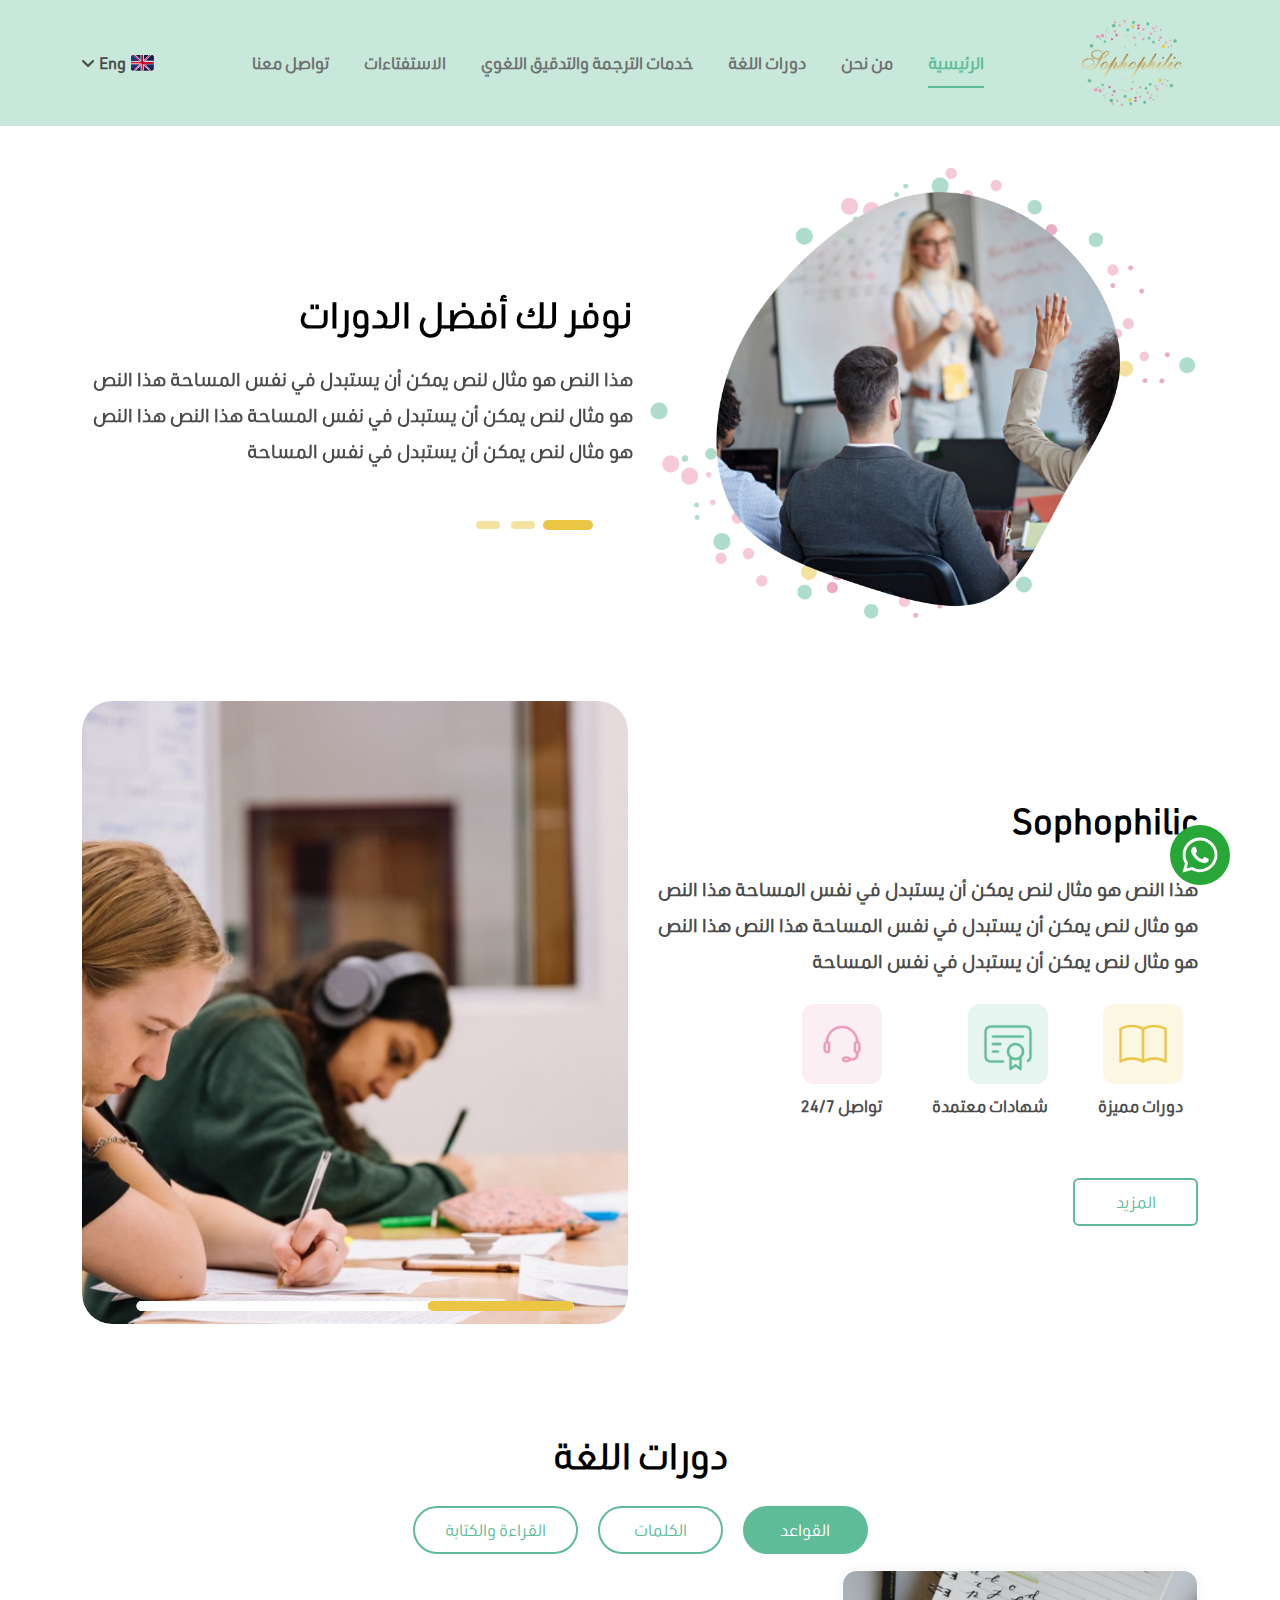
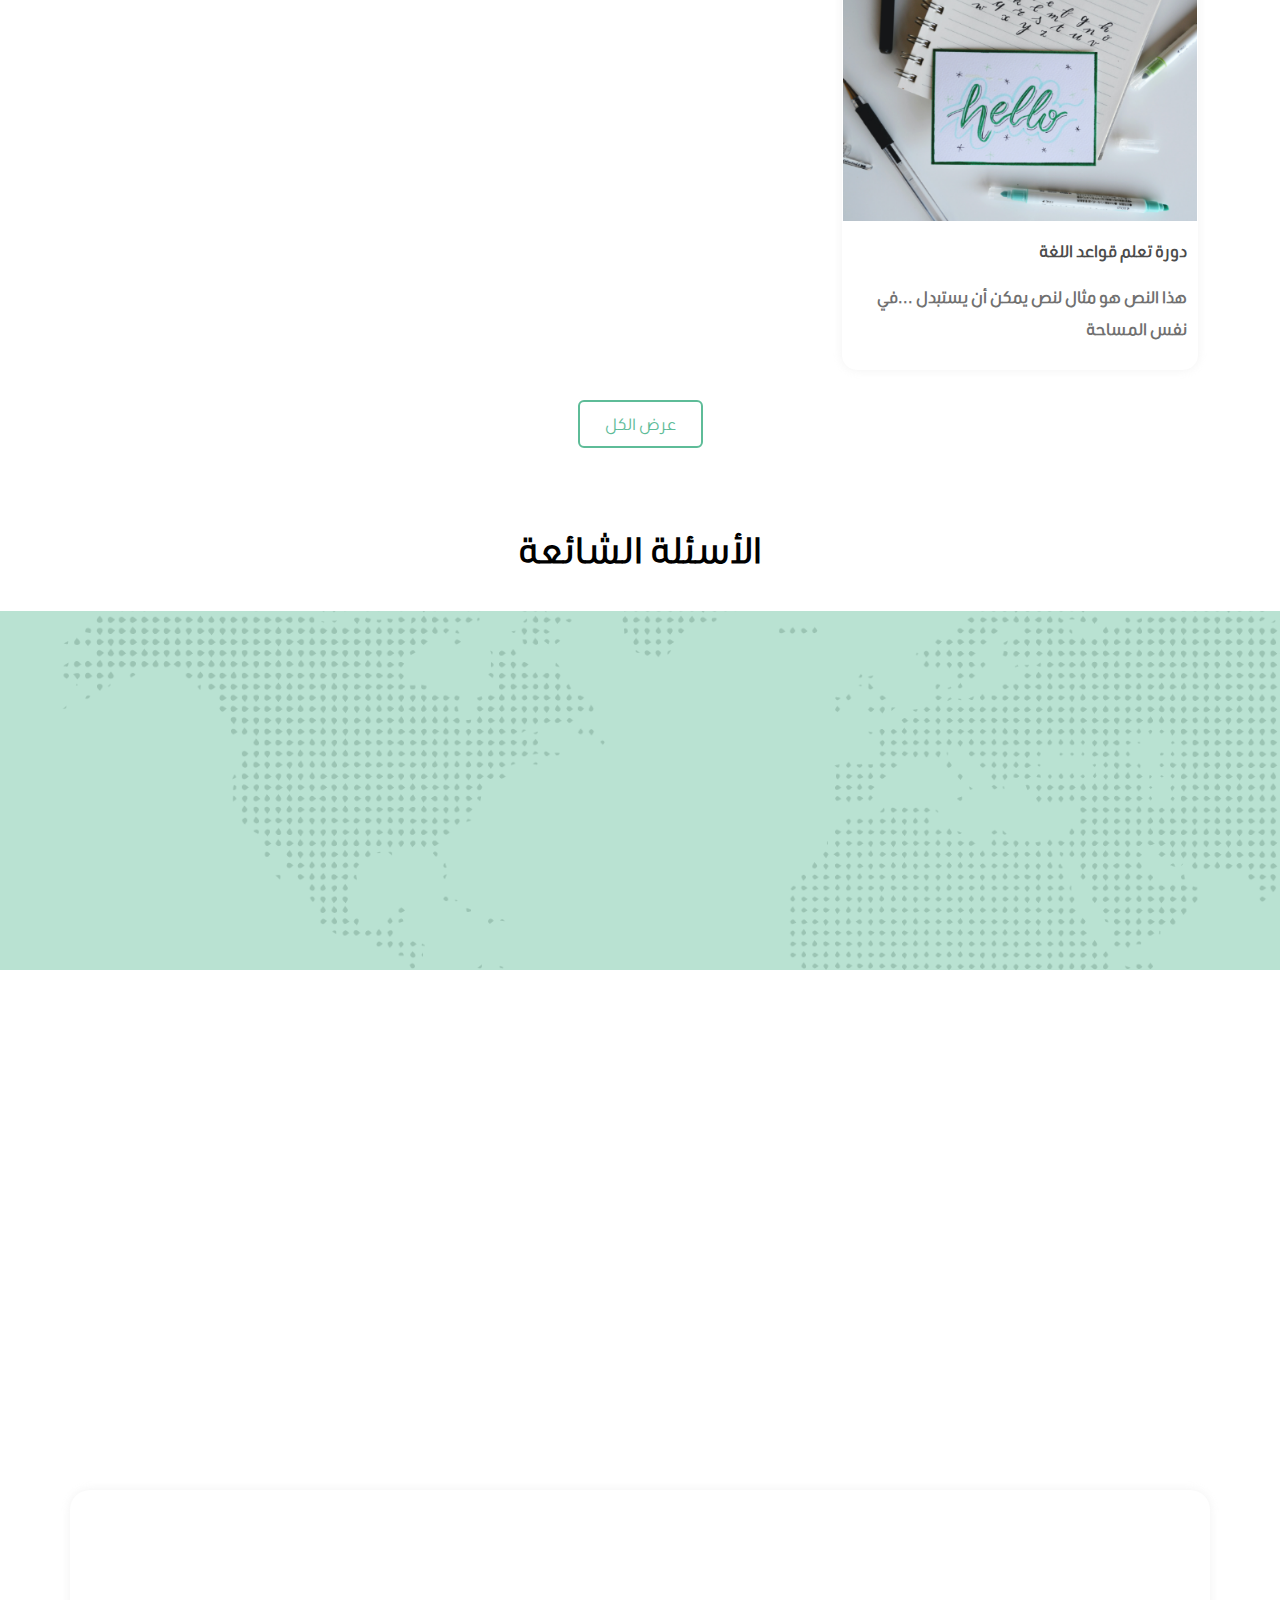
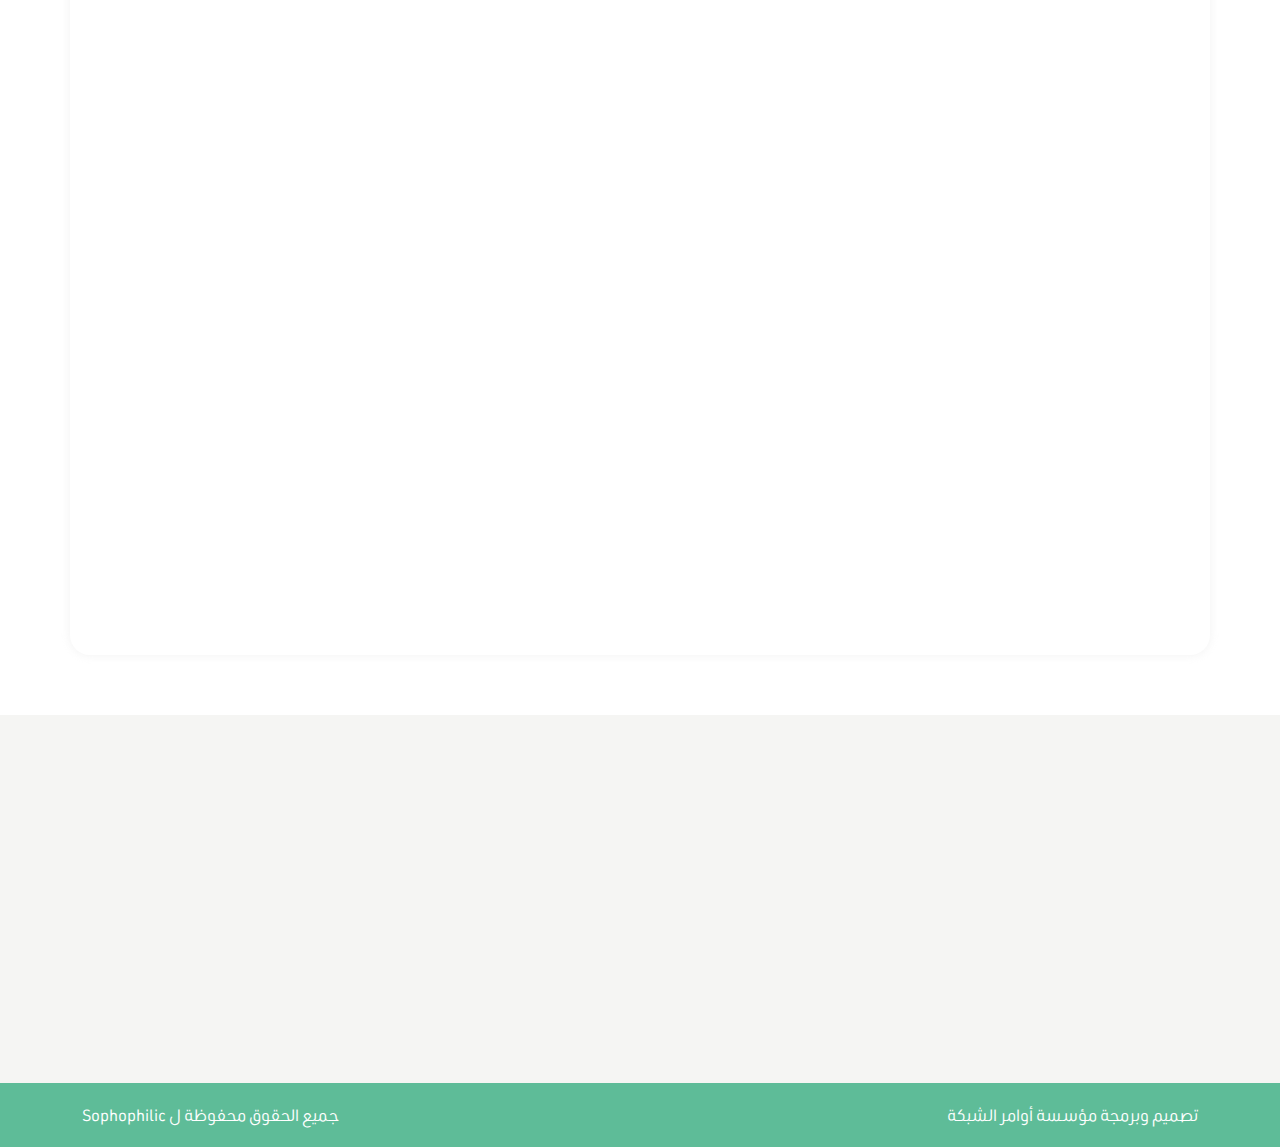
<file: index.html>
<!DOCTYPE html>
<html lang="ar" dir="rtl">

<head>
  <meta charset="UTF-8">
  <meta http-equiv="X-UA-Compatible" content="IE=edge">
  <meta name="viewport" content="width=device-width, initial-scale=1.0">
  <link rel="stylesheet" href="content/css/all.min.css">
  <link rel="stylesheet" href="content/css/animate.css">
  <link rel="stylesheet" href="content/css/bootstrap.min.css">
  <link rel="stylesheet" href="content/css/owl.carousel.min.css">
  <link rel="stylesheet" href="content/css/owl.theme.default.min.css">
  <link rel="stylesheet" href="content/css/style.css">
  <!-- <link rel="stylesheet" href="content/css/style-ltr.css"> -->
  <title>Sophophilic</title>
</head>

<body>
  <!-- START FIXED WHATS APP BTN  -->
  <a href="#" class="whats-app-btn"><i class="fa-brands fa-whatsapp"></i></a>
  <!-- END FIXED WHATS APP BTN  -->
  <!-- START NAVBAR  -->
  <div class="nav-bar wow slideInDown" data-wow-duration=".5s">
    <div class="container">
      <nav class="nav-flex">
        <a href="index.html" class="navbar-brand">
          <!-- LOGO -->
          <img src="content/images/logo.png" alt="">
        </a>
        <ul class="navbar-links">
          <li><a href="index.html">الرئيسية </a></li>
          <li><a href="about.html">من نحن </a></li>
          <li class="all-courses-link">
            <a href="all-courses.html">دورات اللغة </a>
            <ul class="courses-submenu">
              <li><a href="1.html">دورة تعلم قواعد اللغة</a></li>
              <li><a href="2.html">دورة تعلم الكلمات </a></li>
              <li><a href="course-single.html">دورة تعلم القراءة و الكتابة </a></li>
            </ul>
          </li>
          <li><a href="translation-service.html"> خدمات الترجمة والتدقيق اللغوي </a></li>
          <li><a href="polls.html">الاستفتاءات</a></li>
          <li><a href="contact.html"> تواصل معنا </a></li>
        </ul>
        <a class="toggle-btn" type="button">
          <span class="bar bar--1"></span>
          <span class="bar bar--2"></span>
          <span class="bar bar--3"></span>
        </a>
        <div class="languages">
          <div class="lang-links">
            <!-- <a href="" class="lang-link">
              <img src="content/images/flag-egypt.png" alt="">
              <span>Ar</span>
            </a> -->
            <a href="" class="lang-link">
              <img src="content/images/united-kingdom.png" alt="">
              <span>Eng</span>
            </a>
          </div>
        </div>
      </nav>
    </div>
  </div>
  <!-- END NAV BAR  -->
  <!-- START HEADER  -->
  <header class="header">
    <div class="container">
      <div class="owl-carousel header-slider owl-theme  ">
        <div class="item">
          <div class="image-wrap wow fadeInRight" data-wow-duration=".5s">
            <img src="content/images/img1.png" alt="">
          </div>
          <div class="brief  wow fadeInLeft" data-wow-duration=".5s">
            <h3 class="tittle wow fadeInBottomLeft">نوفر لك أفضل الدورات</h3>
            <div class="text wow fadeInBottomRight">
              هذا النص هو مثال لنص يمكن أن يستبدل في نفس المساحة هذا النص هو مثال لنص يمكن أن يستبدل في نفس المساحة هذا
              النص هذا النص هو مثال لنص يمكن أن يستبدل في نفس المساحة
            </div>
          </div>
        </div>
        <div class="item">
          <div class="image-wrap">
            <img src="content/images/img1.png" alt="">
          </div>
          <div class="brief">
            <h3 class="tittle">ن لك الوفردوراأفضلت</h3>
            <div class="text">
              هذا النص هو مثال لنص يمكن أن يستبدل في نفس المساحة هذا النص هو أن يستبدل في نفس المساحة هذا
              النص هذا النص هو مثال لنص يمكن مثال لنص يمكن أن يستبدل في نفس المساحة
            </div>
          </div>
        </div>
        <div class="item">
          <div class="image-wrap">
            <img src="content/images/img1.png" alt="">

          </div>
          <div class="brief">
            <h3 class="tittle">نوفر لك أفضل الدورات</h3>
            <div class="text">
              هذا النص هو مثال لنص يمكن أن يستبدل في نفس المساحة هذا النص هو مثال لنص يمكن أن يستبدل في نفس المساحة هذا
              النص هذا النص هو مثال لنص يمكن أن يستبدل في نفس المساحة
            </div>
          </div>
        </div>
      </div>
    </div>
  </header>
  <!-- END HEADER  -->
  <!-- START SERVICES  -->
  <section class="services-section">
    <div class="container">
      <div class="row align-items-center">
        <div class="col-sm-12 col-md-12 col-lg-6 col--edit wow fadeInRight">
          <h3 class="tittle">Sophophilic</h3>
          <div class="text">
            هذا النص هو مثال لنص يمكن أن يستبدل في نفس المساحة هذا النص هو مثال لنص يمكن أن يستبدل في نفس المساحة هذا
            النص هذا النص هو مثال لنص يمكن أن يستبدل في نفس المساحة
          </div>
          <div class="services">
            <a class="service">
              <div class="image-wrap" style="background-color: #FCF7E3;">
                <img src="content/images/book.png" alt="">
              </div>
              <span>دورات مميزة</span>
            </a>
            <a class="service">
              <div class="image-wrap" style="background-color: #E7F5F0;">
                <img src="content/images/card.png" alt="">
              </div>
              <span>شهادات معتمدة</span>
            </a>
            <a class="service">
              <div class="image-wrap" style="background-color: #FCEFF4;">
                <img src="content/images/call-center.png" alt="">
              </div>
              <span>تواصل 24/7</span>
            </a>
          </div>
          <a href="about.html" class="btn more-btn">المزيد</a>
        </div>
        <div class="col-sm-12 col-md-12 col-lg-6 col--edit wow fadeInLeft">
          <div class="owl-carousel services-slider owl-theme">
            <div class="item">
              <div class="image-wrap">
                <img src="content/images/img4.png" alt="">
              </div>
            </div>
            <div class="item">
              <div class="image-wrap">
                <img src="content/images/img5.jpeg" alt="">
              </div>
            </div>
            <div class="item">
              <div class="image-wrap">
                <img src="content/images/img4.png" alt="">
              </div>
            </div>
          </div>
        </div>
      </div>
    </div>
  </section>
  <!-- END SERVICES  -->
  <!-- START COURSES SECTION  -->
  <section class="courses-section ">
    <div class="container">
      <h3 class="tittle">دورات اللغة </h3>
      <ul class="nav nav-pills mb-3 " id="pills-tab" role="tablist">
        <li class="nav-item " role="presentation">
          <button class="nav-link active" id="pills-home-tab" data-bs-toggle="pill" data-bs-target="#pills-home"
            type="button" role="tab" aria-controls="pills-home" aria-selected="true">القواعد</button>
        </li>
        <li class="nav-item " role="presentation">
          <button class="nav-link" id="pills-profile-tab" data-bs-toggle="pill" data-bs-target="#pills-profile"
            type="button" role="tab" aria-controls="pills-profile" aria-selected="false">الكلمات</button>
        </li>
        <li class="nav-item" role="presentation">
          <button class="nav-link" id="pills-contact-tab" data-bs-toggle="pill" data-bs-target="#pills-contact"
            type="button" role="tab" aria-controls="pills-contact" aria-selected="false">القراءة والكتابة</button>
        </li>
      </ul>
      <div class="tab-content row" id="pills-tabContent">
        <div class="tab-pane fade show active col-sm-12 col-md-6 col-lg-4 col--edit" id="pills-home" role="tabpanel"
          aria-labelledby="pills-home-tab">
          <div class="box">
            <div class="box-image">
              <img src="content/images/img6.png" alt="">
            </div>
            <div class="box-body">
              <h4>دورة تعلم قواعد اللغة</h4>
              <div class="text">هذا النص هو مثال لنص يمكن أن يستبدل
                ...في نفس المساحة
              </div>
            </div>
            <a href="course-single.html" class="search-icon-overlay">
              <i class="fa-solid fa-magnifying-glass"></i>
            </a>
          </div>
        </div>
        <div class="tab-pane fade show   col-sm-12 col-md-6 col-lg-4 col--edit" id="pills-profile" role="tabpanel"
          aria-labelledby="pills-profile-tab">
          <div class="box">
            <div class="box-image">
              <img src="content/images/img6.png" alt="">
            </div>
            <div class="box-body">
              <h4>دورة تعلم الكلمات </h4>
              <div class="text">هذا النص هو مثال لنص يمكن أن يستبدل
                ...في نفس المساحة
              </div>
            </div>
            <a href="course-single.html" class="search-icon-overlay">
              <i class="fa-solid fa-magnifying-glass"></i>
            </a>
          </div>
        </div>
        <div class="tab-pane fade show  col-sm-12 col-md-6 col-lg-4 col--edit" id="pills-contact" role="tabpanel"
          aria-labelledby="pills-contact-tab">
          <div class="box">
            <div class="box-image">
              <img src="content/images/img6.png" alt="">
            </div>
            <div class="box-body">
              <h4>دورة تعلم القراءة و الكتابة </h4>
              <div class="text">هذا النص هو مثال لنص يمكن أن يستبدل
                ...في نفس المساحة
              </div>
            </div>
            <a href="course-single.html" class="search-icon-overlay">
              <i class="fa-solid fa-magnifying-glass"></i>
            </a>
          </div>
        </div>

      </div>
      <a href="all-courses.html" class="btn more-btn">عرض الكل </a>
    </div>
  </section>
  <!-- END COURSES SECTION  -->
  <!-- START FAQ SECTION  -->
  <section class="faq-section">
    <h3 class="tittle">الأسئلة الشائعة</h3>
    <div class="faq " style="background-image: url(content/images/bg.png);">
      <div class="container">
        <div class="accordion " id="accordionExample">
          <div class="accordion-item wow fadeInUp" data-wow-delay=".1s" data-wow-duration=".5s">
            <h2 class="accordion-header" id="headingOne">
              <button class="accordion-button collapsed" type="button" data-bs-toggle="collapse"
                data-bs-target="#collapseOne" aria-expanded="false" aria-controls="collapseOne">
                هذا النص هو مثال لنص يمكن أن يستبدل؟
              </button>
            </h2>
            <div id="collapseOne" class="accordion-collapse collapse " aria-labelledby="headingOne"
              data-bs-parent="#accordionExample">
              <div class="accordion-body">
                هذا النص هو مثال لنص يمكن أن يستبدل؟هذا النص هو مثال لنص يمكن أن يستبدل؟هذا النص هو مثال لنص يمكن أن
                يستبدل؟هذا النص هو مثال لنص يمكن أن يستبدل؟هذا النص هو مثال لنص يمكن أن يستبدل؟هذا النص هو مثال لنص يمكن
                أن يستبدل؟هذا النص هو مثال لنص يمكن أن يستبدل؟هذا النص هو مثال لنص يمكن أن يستبدل؟هذا النص هو مثال لنص
                يمكن أن يستبدل؟
              </div>
            </div>
          </div>
          <div class="accordion-item wow fadeInUp" data-wow-delay=".2s" data-wow-duration=".5s">
            <h2 class="accordion-header" id="headingTwo">
              <button class="accordion-button collapsed" type="button" data-bs-toggle="collapse"
                data-bs-target="#collapseTwo" aria-expanded="false" aria-controls="collapseTwo">
                هذا النص هو مثال لنص يمكن أن يستبدل؟
              </button>
            </h2>
            <div id="collapseTwo" class="accordion-collapse collapse" aria-labelledby="headingTwo"
              data-bs-parent="#accordionExample">
              <div class="accordion-body">
                هذا النص هو مثال لنص يمكن أن يستبدل؟هذا النص هو مثال لنص يمكن أن يستبدل؟هذا النص هو مثال لنص يمكن أن
                يستبدل؟هذا النص هو مثال لنص يمكن أن يستبدل؟هذا النص هو مثال لنص يمكن أن يستبدل؟هذا النص هو مثال لنص يمكن
                أن يستبدل؟هذا النص هو مثال لنص يمكن أن يستبدل؟هذا النص هو مثال لنص يمكن أن يستبدل؟هذا النص هو مثال لنص
                يمكن أن يستبدل؟هذا النص هو مثال لنص يمكن أن يستبدل؟
              </div>
            </div>
          </div>
          <div class="accordion-item wow fadeInUp" data-wow-delay=".3s" data-wow-duration=".5s">
            <h2 class="accordion-header" id="headingThree">
              <button class="accordion-button collapsed" type="button" data-bs-toggle="collapse"
                data-bs-target="#collapseThree" aria-expanded="false" aria-controls="collapseThree">
                هذا النص هو مثال لنص يمكن أن يستبدل؟
              </button>
            </h2>
            <div id="collapseThree" class="accordion-collapse collapse" aria-labelledby="headingThree"
              data-bs-parent="#accordionExample">
              <div class="accordion-body">
                هذا النص هو مثال لنص يمكن أن يستبدل؟هذا النص هو مثال لنص يمكن أن يستبدل؟هذا النص هو مثال لنص يمكن أن
                يستبدل؟هذا النص هو مثال لنص يمكن أن يستبدل؟هذا النص هو مثال لنص يمكن أن يستبدل؟هذا النص هو مثال لنص يمكن
                أن يستبدل؟هذا النص هو مثال لنص يمكن أن يستبدل؟هذا النص هو مثال لنص يمكن أن يستبدل؟هذا النص هو مثال لنص
                يمكن أن يستبدل؟
              </div>
            </div>
          </div>
        </div>
      </div>
    </div>
  </section>
  <!-- END FAQ SECTION  -->
  <!-- START TESTIMONIALS SECTION  -->
  <section class="testimonials ">
    <div class="container">
      <div class="testimonials-slider owl-carousel owl-theme wow fadeInUp" data-wow-duration=".5s">
        <div class="image-wrap">
          <img src="content/images/img8.png" alt="">
        </div>
        <div class="image-wrap">
          <img src="content/images/img9.png" alt="">
        </div>
        <div class="image-wrap">
          <img src="content/images/img8.png" alt="">
        </div>
      </div>
    </div>
  </section>
  <!-- END TESTIMONIALS SECTION  -->
  <!-- START CONTACT SECTION  -->
  <section class="contact-section">
    <div class="container">
      <div class="row row--edit">
        <div class="col-sm-12 col-md-12 col-lg-6 wow fadeInRight" data-wow-duration=".5s">
          <form action="" class="">
            <h3>تواصل معنا </h3>
            <div class="input-wrap">
              <label for="username">الاسم</label>
              <input type="text" required id="username">
            </div>
            <div class="input-wrap">
              <label for="mobile">رقم الجوال </label>
              <input type="tel" required id="mobile">
            </div>
            <div class="input-wrap">
              <label for="mail">البريد الإلكتروني</label>
              <input type="email" required id="mail">
            </div>
            <div class="input-wrap">
              <label for="text-area">نص كتابي </label>
              <textarea name="" id="text-area" cols="10" rows="5" required></textarea>
            </div>
            <div class="input-wrap">
              <input type="submit" value="ارسال">
            </div>

          </form>
        </div>
        <div class="col-sm-12 col-md-12 col-lg-6 col--edit-2 wow fadeInLeft" data-wow-duration=".5s">
          <div class="image-wrap">
            <img src="content/images/img10.png" alt="">
          </div>
        </div>
      </div>
    </div>
  </section>
  <!-- END CONTACT SECTION  -->
  <!-- START FOOTER  -->
  <footer class="footer" style="background-color: #F5F5F3;">
    <div class="container">
      <div class="row">
        <div class="col-sm-12 col-md-6 col-lg-4 col--edit wow fadeInDown" data-wow-duration=".5s">
          <h3>روابط سريعة</h3>
          <ul>
            <li><a href="index.html">
                الرئيسية
              </a></li>
            <li><a href="about.html">
                من نحن
              </a></li>
            <li><a href="">
                الأسئلة الشائعة
              </a></li>
            <li><a href="">
                الشروط والأحكام
              </a></li>
            <li><a href="contact.html">
                تواصل معنا
              </a></li>
          </ul>
        </div>
        <div class="col-sm-12 col-md-6 col-lg-4 col--edit wow fadeInDown" data-wow-duration=".5s">
          <h3>روابط سريعة</h3>
          <ul>
            <li><a href="all-courses.html">
                دورات اللغة
              </a></li>
            <li><a href="translation-service.html">
                خدمات الترجمة والتدقيق اللغوي
              </a></li>
            <li><a href="polls.html">
                الاستفتاءات
              </a></li>

          </ul>
        </div>
        <div class="col-sm-12 col-md-6 col-lg-4 col--edit wow fadeInDown" data-wow-duration=".5s">
          <h3>اشترك معنا</h3>
          <form action="">
            <label for="email">ادخل عنوان بريدك الإلكتروني أدناه للاشتراك في النشرة
              الإخبارية لدينا
            </label>
            <div class="input-wrap">
              <input type="email" placeholder="ادخل بريدك الإلكتروني" required>
              <input type="submit" value="تابعنا" class="btn"> </input>
            </div>
          </form>
          <div class="mb-4">تابعنا على منصات التواصل الاجتماعي</div>
          <ul class="social-links">
            <li><a href=""><i class="fa-brands fa-twitter"></i></a></li>
            <li><a href=""><i class="fa-brands fa-facebook-f"></i></a></li>
            <li><a href=""><i class="fa-brands fa-linkedin-in"></i></a></li>
            <li><a href=""><i class="fa-brands fa-google"></i></a></li>
          </ul>
        </div>
      </div>
    </div>
  </footer>
  <!-- END FOOTER  -->
  <!-- START COPYRIGHT  -->
  <div class="copyright" style="background-color: #5EBC98;">
    <div class="container">
      <div class="wrapper">
        <a href="#">تصميم وبرمجة مؤسسة أوامر الشبكة</a>
        <div> جميع الحقوق محفوظة ل Sophophilic</div>
      </div>
    </div>
  </div>
  <!-- END COPYRIGHT  -->
  <script src="content/js/jquerry.min.js"></script>
  <script src="content/js/all.min.js"></script>
  <script src="content/js/bootstrap.bundle.min.js"></script>
  <script src="content/js/owl.carousel.min.js"></script>
  <script src="content/js/wow.min.js"></script>
  <script src="content/js/main.js"></script>
</body>

</html>
</file>
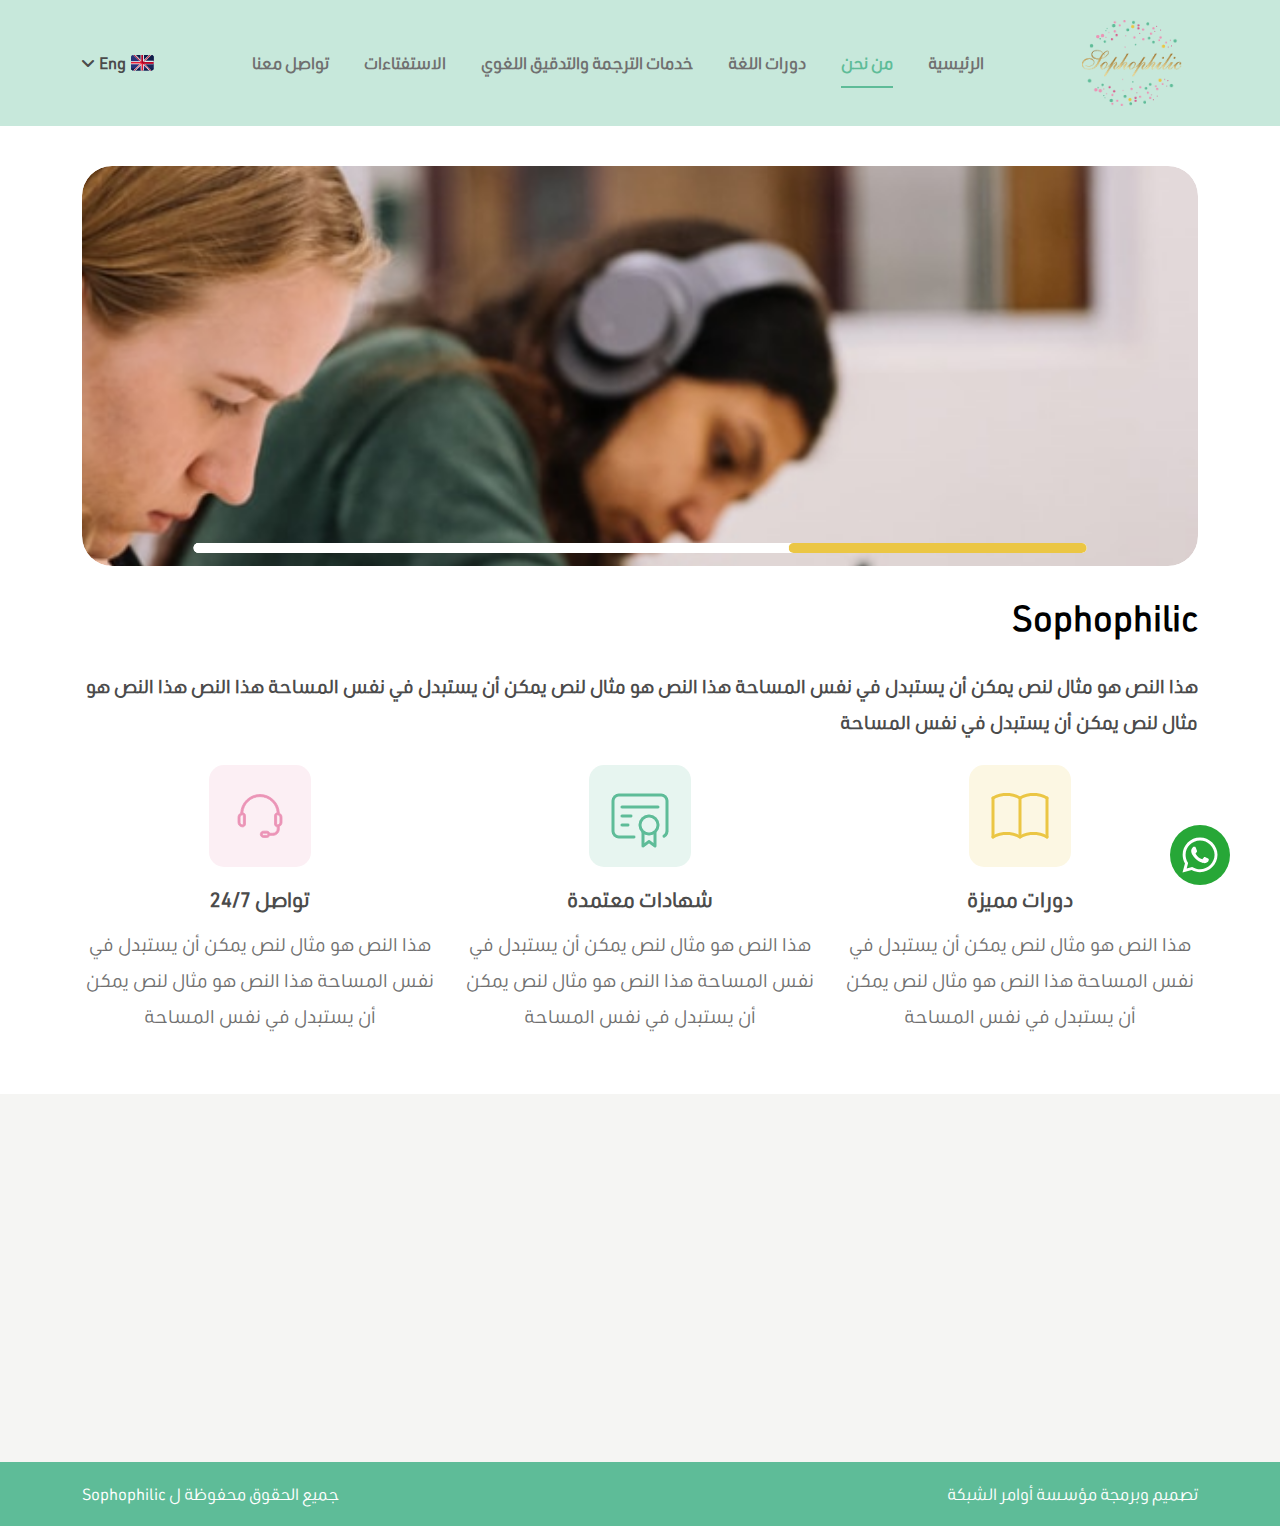
<file: about.html>
<!DOCTYPE html>
<html lang="ar" dir="rtl">

<head>
  <meta charset="UTF-8">
  <meta http-equiv="X-UA-Compatible" content="IE=edge">
  <meta name="viewport" content="width=device-width, initial-scale=1.0">
  <link rel="stylesheet" href="content/css/all.min.css">
  <link rel="stylesheet" href="content/css/animate.css">
  <link rel="stylesheet" href="content/css/bootstrap.min.css">
  <link rel="stylesheet" href="content/css/owl.carousel.min.css">
  <link rel="stylesheet" href="content/css/owl.theme.default.min.css">
  <link rel="stylesheet" href="content/css/style.css">
  <title>About Us</title>
</head>

<body>
  <!-- START FIXED WHATS APP BTN  -->
  <a href="#" class="whats-app-btn"><i class="fa-brands fa-whatsapp"></i></a>
  <!-- END FIXED WHATS APP BTN  -->
  <!-- START NAVBAR  -->
  <div class="nav-bar wow slideInDown">
    <div class="container">
      <nav class="nav-flex">
        <a href="index.html" class="navbar-brand">
          <!-- LOGO -->
          <img src="content/images/logo.png" alt="">
        </a>
        <ul class="navbar-links">
          <li><a href="index.html">الرئيسية </a></li>
          <li><a href="about.html">من نحن </a></li>
          <li class="all-courses-link">
            <a href="all-courses.html">دورات اللغة </a>
            <ul class="courses-submenu">
              <li><a href="1.html">دورة تعلم قواعد اللغة</a></li>
              <li><a href="2.html">دورة تعلم الكلمات </a></li>
              <li><a href="course-single.html">دورة تعلم القراءة و الكتابة </a></li>
            </ul>
          </li>
          <li><a href="translation-service.html"> خدمات الترجمة والتدقيق اللغوي </a></li>
          <li><a href="polls.html">الاستفتاءات</a></li>
          <li><a href="contact.html"> تواصل معنا </a></li>
        </ul>
        <a class="toggle-btn" type="button">
          <span class="bar bar--1"></span>
          <span class="bar bar--2"></span>
          <span class="bar bar--3"></span>
        </a>
        <div class="languages">
          <div class="lang-links">
            <!-- <a href="" class="lang-link">
              <img src="content/images/flag-egypt.png" alt="">
              <span>Ar</span>
            </a> -->
            <a href="" class="lang-link">
              <img src="content/images/united-kingdom.png" alt="">
              <span>Eng</span>
            </a>
          </div>
        </div>
      </nav>
    </div>
  </div>
  <!-- END NAV BAR  -->
  <div class="about-page">
    <!-- START SERVICES  -->
    <section class="services-section">
      <div class="container">
        <div class="row align-items-center">
          <div class="col-sm-12 col-md-12 col-lg-12 col--edit wow fadeInLeft" data-wow-duration="3s">
            <div class="owl-carousel services-slider owl-theme">
              <div class="item">
                <div class="image-wrap">
                  <img src="content/images/img4.png" alt="">
                </div>
              </div>
              <div class="item">
                <div class="image-wrap">
                  <img src="content/images/img5.jpeg" alt="">
                </div>
              </div>
              <div class="item">
                <div class="image-wrap">
                  <img src="content/images/img4.png" alt="">
                </div>
              </div>
            </div>
          </div>
          <div class="col-sm-12 col-md-12 col-lg-12 col--edit wow fadeInRight" data-wow-duration="3s">
            <h3 class="tittle">Sophophilic</h3>
            <div class="text">
              هذا النص هو مثال لنص يمكن أن يستبدل في نفس المساحة هذا النص هو مثال لنص يمكن أن يستبدل في نفس المساحة هذا
              النص هذا النص هو مثال لنص يمكن أن يستبدل في نفس المساحة
            </div>
            <div class="row">
              <div class="col-sm-12 col-md-6 col-lg-4 col--edit">
                <div class="service">
                  <div class="image-wrap" style="background-color: #FCF7E3;">
                    <img src="content/images/book.png" alt="">
                  </div>
                  <h5>دورات مميزة</h5>
                  <div class="text">
                    هذا النص هو مثال لنص يمكن أن يستبدل في نفس المساحة هذا النص هو مثال لنص يمكن أن يستبدل في نفس
                    المساحة
                  </div>
                </div>
              </div>
              <div class="col-sm-12 col-md-6 col-lg-4 col--edit">
                <div class="service">
                  <div class="image-wrap" style="background-color: #E7F5F0;">
                    <img src="content/images/card.png" alt="">
                  </div>
                  <h5>شهادات معتمدة</h5>
                  <div class="text">
                    هذا النص هو مثال لنص يمكن أن يستبدل في نفس المساحة هذا النص هو مثال لنص يمكن أن يستبدل في نفس
                    المساحة
                  </div>
                </div>
              </div>
              <div class="col-sm-12 col-md-6 col-lg-4 col--edit">
                <div class="service">
                  <div class="image-wrap" style="background-color: #FCEFF4;">
                    <img src="content/images/call-center.png" alt="">
                  </div>
                  <h5>تواصل 24/7</h5>
                  <div class="text">
                    هذا النص هو مثال لنص يمكن أن يستبدل في نفس المساحة هذا النص هو مثال لنص يمكن أن يستبدل في نفس
                    المساحة
                  </div>
                </div>
              </div>
            </div>
          </div>
        </div>
      </div>
    </section>
    <!-- END SERVICES  -->
  </div>

  <!-- START FOOTER  -->
  <footer class="footer" style="background-color: #F5F5F3;">
    <div class="container">
      <div class="row">
        <div class="col-sm-12 col-md-6 col-lg-4 col--edit wow fadeInDown" data-wow-duration="3s">
          <h3>روابط سريعة</h3>
          <ul>
            <li><a href="index.html">
                الرئيسية
              </a></li>
            <li><a href="about.html">
                من نحن
              </a></li>
            <li><a href="">
                الأسئلة الشائعة
              </a></li>
            <li><a href="">
                الشروط والأحكام
              </a></li>
            <li><a href="contact.html">
                تواصل معنا
              </a></li>
          </ul>
        </div>
        <div class="col-sm-12 col-md-6 col-lg-4 col--edit wow fadeInDown" data-wow-duration="3s">
          <h3>روابط سريعة</h3>
          <ul>
            <li><a href="all-courses.html">
                دورات اللغة
              </a></li>
            <li><a href="translation-service.html">
                خدمات الترجمة والتدقيق اللغوي
              </a></li>
            <li><a href="polls.html">
                الاستفتاءات
              </a></li>

          </ul>
        </div>
        <div class="col-sm-12 col-md-6 col-lg-4 col--edit wow fadeInDown" data-wow-duration="3s">
          <h3>اشترك معنا</h3>
          <form action="">
            <label for="email">ادخل عنوان بريدك الإلكتروني أدناه للاشتراك في النشرة
              الإخبارية لدينا
            </label>
            <div class="input-wrap">
              <input type="email" placeholder="ادخل بريدك الإلكتروني" required>
              <input type="submit" value="تابعنا" class="btn"> </input>
            </div>
          </form>
          <div class="mb-4">تابعنا على منصات التواصل الاجتماعي</div>
          <ul class="social-links">
            <li><a href=""><i class="fa-brands fa-twitter"></i></a></li>
            <li><a href=""><i class="fa-brands fa-facebook-f"></i></a></li>
            <li><a href=""><i class="fa-brands fa-linkedin-in"></i></a></li>
            <li><a href=""><i class="fa-brands fa-google"></i></a></li>
          </ul>
        </div>
      </div>
    </div>
  </footer>
  <!-- END FOOTER  -->
  <!-- START COPYRIGHT  -->
  <div class="copyright" style="background-color: #5EBC98;">
    <div class="container">
      <div class="wrapper">
        <a href="#">تصميم وبرمجة مؤسسة أوامر الشبكة</a>
        <div> جميع الحقوق محفوظة ل Sophophilic</div>
      </div>
    </div>
  </div>
  <!-- END COPYRIGHT  -->
  <script src="content/js/jquerry.min.js"></script>
  <script src="content/js/all.min.js"></script>
  <script src="content/js/bootstrap.bundle.min.js"></script>
  <script src="content/js/owl.carousel.min.js"></script>
  <script src="content/js/wow.min.js"></script>
  <script src="content/js/main.js"></script>
</body>

</html>
</file>
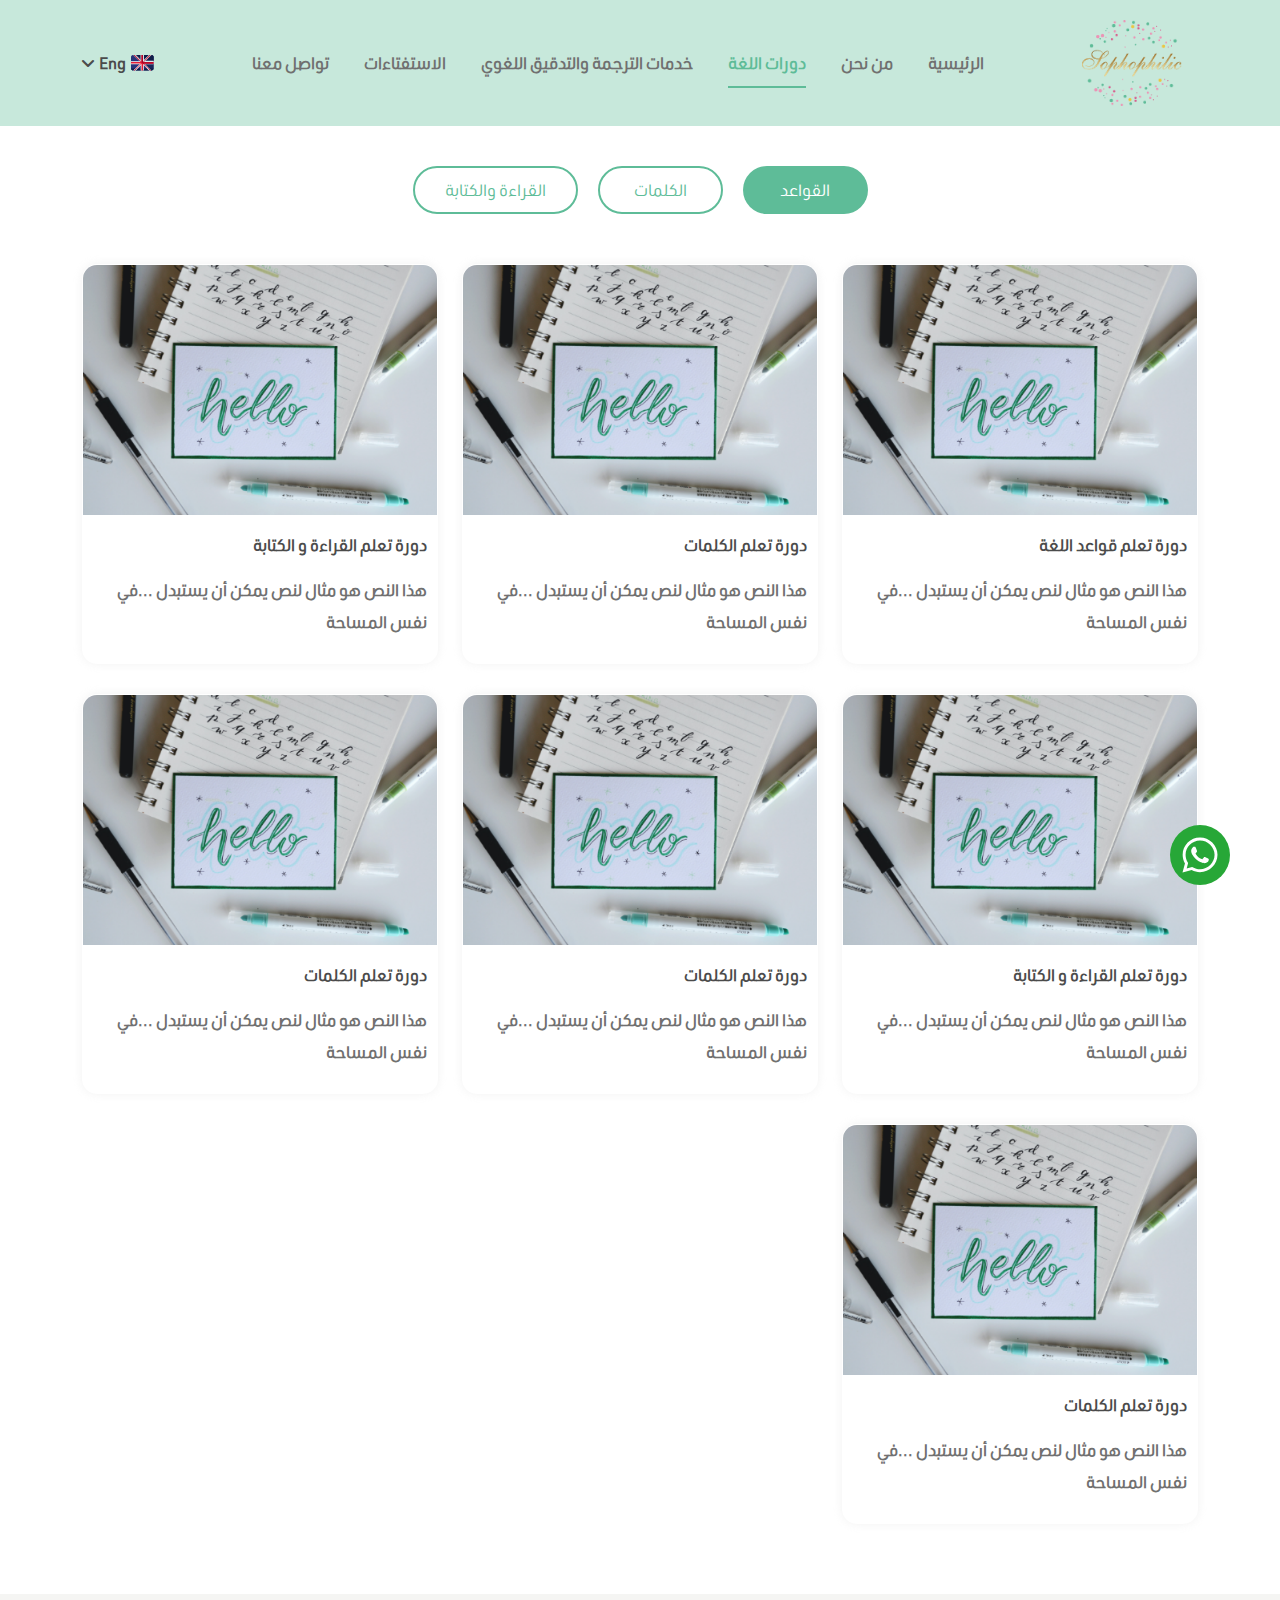
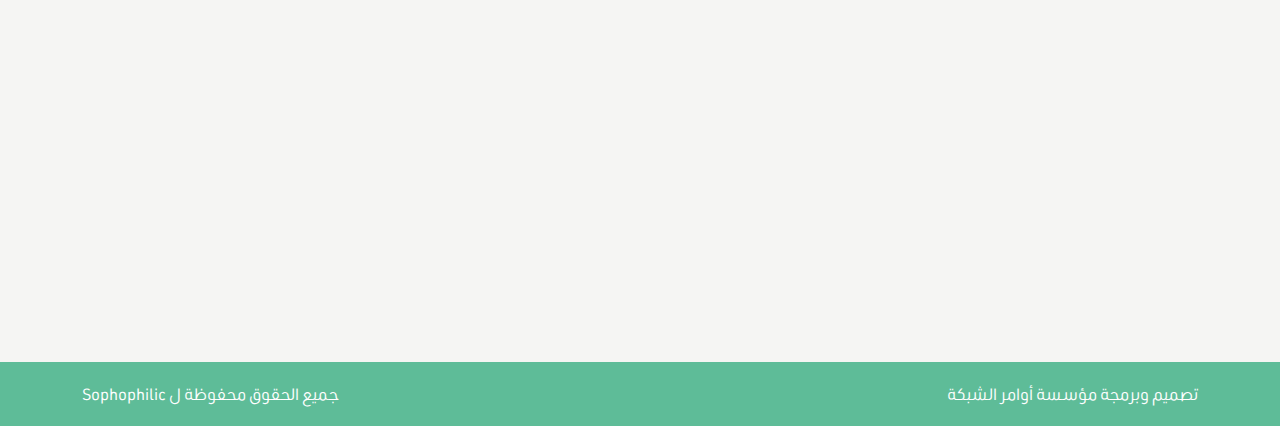
<file: all-courses.html>
<!DOCTYPE html>
<html lang="ar" dir="rtl">

<head>
  <meta charset="UTF-8">
  <meta http-equiv="X-UA-Compatible" content="IE=edge">
  <meta name="viewport" content="width=device-width, initial-scale=1.0">
  <link rel="stylesheet" href="content/css/all.min.css">
  <link rel="stylesheet" href="content/css/animate.css">
  <link rel="stylesheet" href="content/css/bootstrap.min.css">
  <link rel="stylesheet" href="content/css/owl.carousel.min.css">
  <link rel="stylesheet" href="content/css/owl.theme.default.min.css">
  <link rel="stylesheet" href="content/css/style.css">
  <title>All Courses</title>
</head>

<body>
  <!-- START FIXED WHATS APP BTN  -->
  <a href="#" class="whats-app-btn"><i class="fa-brands fa-whatsapp"></i></a>
  <!-- END FIXED WHATS APP BTN  -->
  <!-- START NAVBAR  -->
  <div class="nav-bar wow slideInDown">
    <div class="container">
      <nav class="nav-flex">
        <a href="index.html" class="navbar-brand">
          <!-- LOGO -->
          <img src="content/images/logo.png" alt="">
        </a>
        <ul class="navbar-links">
          <li><a href="index.html">الرئيسية </a></li>
          <li><a href="about.html">من نحن </a></li>
          <li class="all-courses-link">
            <a href="all-courses.html">دورات اللغة </a>
            <ul class="courses-submenu">
              <li><a href="1.html" >دورة تعلم قواعد اللغة</a></li>
              <li><a href="2.html">دورة تعلم الكلمات </a></li>
              <li><a href="course-single.html">دورة تعلم القراءة و الكتابة </a></li>
            </ul>
          </li>
          <li><a href="translation-service.html"> خدمات الترجمة والتدقيق اللغوي </a></li>
          <li><a href="polls.html">الاستفتاءات</a></li>
          <li><a href="contact.html"> تواصل معنا </a></li>
        </ul>
        <a class="toggle-btn" type="button">
          <span class="bar bar--1"></span>
          <span class="bar bar--2"></span>
          <span class="bar bar--3"></span>
        </a>
        <div class="languages">
          <div class="lang-links">
            <!-- <a href="" class="lang-link">
              <img src="content/images/flag-egypt.png" alt="">
              <span>Ar</span>
            </a> -->
            <a href="" class="lang-link">
              <img src="content/images/united-kingdom.png" alt="">
              <span>Eng</span>
            </a>
          </div>
        </div>
      </nav>
    </div>
  </div>
  <!-- END NAV BAR  -->
  <div class="courses-page">
    <!-- START COURSES SECTION  -->
    <section class="courses-section wow slideInLeft" data-wow-duration="2s">
      <div class="container">
        <ul class="nav nav-pills  " id="pills-tab" role="tablist">
          <li class="nav-item " role="presentation">
            <button class="nav-link active" id="pills-home-tab" data-bs-toggle="pill" data-bs-target=".pills-home"
              type="button" role="tab" aria-controls="pills-home" aria-selected="true">القواعد</button>
          </li>
          <li class="nav-item " role="presentation">
            <button class="nav-link" id="pills-profile-tab" data-bs-toggle="pill" data-bs-target=".pills-profile"
              type="button" role="tab" aria-controls="pills-profile" aria-selected="false">الكلمات</button>
          </li>
          <li class="nav-item" role="presentation">
            <button class="nav-link" id="pills-contact-tab" data-bs-toggle="pill" data-bs-target=".pills-contact"
              type="button" role="tab" aria-controls="pills-contact" aria-selected="false">القراءة والكتابة</button>
          </li>
        </ul>
        <div class="tab-content row" id="pills-tabContent">
          <div class="tab-pane fade show active col-sm-12 col-md-6 col-lg-4 col--edit pills-home" id="" role="tabpanel"
            aria-labelledby="pills-home-tab">
            <div class="box">
              <div class="box-image">
                <img src="content/images/img6.png" alt="">
              </div>
              <div class="box-body">
                <h4>دورة تعلم قواعد اللغة</h4>
                <div class="text">هذا النص هو مثال لنص يمكن أن يستبدل
                  ...في نفس المساحة
                </div>
              </div>
              <a href="course-single.html" class="search-icon-overlay">
                <i class="fa-solid fa-magnifying-glass"></i>
              </a>
            </div>
          </div>
          <div class="tab-pane fade show active  col-sm-12 col-md-6 col-lg-4 col--edit pills-profile" id=""
            role="tabpanel" aria-labelledby="pills-profile-tab">
            <div class="box">
              <div class="box-image">
                <img src="content/images/img6.png" alt="">
              </div>
              <div class="box-body">
                <h4>دورة تعلم الكلمات </h4>
                <div class="text">هذا النص هو مثال لنص يمكن أن يستبدل
                  ...في نفس المساحة
                </div>
              </div>
              <a href="course-single.html" class="search-icon-overlay">
                <i class="fa-solid fa-magnifying-glass"></i>
              </a>
            </div>
          </div>
          <div class="tab-pane fade show active  col-sm-12 col-md-6 col-lg-4 col--edit pills-contact" id=""
            role="tabpanel" aria-labelledby="pills-contact-tab">
            <div class="box">
              <div class="box-image">
                <img src="content/images/img6.png" alt="">
              </div>
              <div class="box-body">
                <h4>دورة تعلم القراءة و الكتابة </h4>
                <div class="text">هذا النص هو مثال لنص يمكن أن يستبدل
                  ...في نفس المساحة
                </div>
              </div>
              <a href="course-single.html" class="search-icon-overlay">
                <i class="fa-solid fa-magnifying-glass"></i>
              </a>
            </div>
          </div>
          <div class="tab-pane fade show active col-sm-12 col-md-6 col-lg-4 col--edit pills-home" id="" role="tabpanel"
            aria-labelledby="pills-contact-tab">
            <div class="box">
              <div class="box-image">
                <img src="content/images/img6.png" alt="">
              </div>
              <div class="box-body">
                <h4>دورة تعلم القراءة و الكتابة </h4>
                <div class="text">هذا النص هو مثال لنص يمكن أن يستبدل
                  ...في نفس المساحة
                </div>
              </div>
              <a href="course-single.html" class="search-icon-overlay">
                <i class="fa-solid fa-magnifying-glass"></i>
              </a>
            </div>
          </div>
          <div class="tab-pane fade show active   col-sm-12 col-md-6 col-lg-4 col--edit pills-profile" id=""
            role="tabpanel" aria-labelledby="pills-profile-tab">
            <div class="box">
              <div class="box-image">
                <img src="content/images/img6.png" alt="">
              </div>
              <div class="box-body">
                <h4>دورة تعلم الكلمات </h4>
                <div class="text">هذا النص هو مثال لنص يمكن أن يستبدل
                  ...في نفس المساحة
                </div>
              </div>
              <a href="course-single.html" class="search-icon-overlay">
                <i class="fa-solid fa-magnifying-glass"></i>
              </a>
            </div>
          </div>
          <div class="tab-pane fade show  active col-sm-12 col-md-6 col-lg-4 col--edit pills-home" id="" role="tabpanel"
            aria-labelledby="pills-profile-tab">
            <div class="box">
              <div class="box-image">
                <img src="content/images/img6.png" alt="">
              </div>
              <div class="box-body">
                <h4>دورة تعلم الكلمات </h4>
                <div class="text">هذا النص هو مثال لنص يمكن أن يستبدل
                  ...في نفس المساحة
                </div>
              </div>
              <a href="course-single.html" class="search-icon-overlay">
                <i class="fa-solid fa-magnifying-glass"></i>
              </a>
            </div>
          </div>
          <div class="tab-pane fade show active  col-sm-12 col-md-6 col-lg-4 col--edit pills-profile" id=""
            role="tabpanel" aria-labelledby="pills-profile-tab">
            <div class="box">
              <div class="box-image">
                <img src="content/images/img6.png" alt="">
              </div>
              <div class="box-body">
                <h4>دورة تعلم الكلمات </h4>
                <div class="text">هذا النص هو مثال لنص يمكن أن يستبدل
                  ...في نفس المساحة
                </div>
              </div>
              <a href="course-single.html" class="search-icon-overlay">
                <i class="fa-solid fa-magnifying-glass"></i>
              </a>
            </div>
          </div>
        </div>
      </div>
    </section>
    <!-- END COURSES SECTION  -->
  </div>

  <!-- START FOOTER  -->
  <footer class="footer" style="background-color: #F5F5F3;">
    <div class="container">
      <div class="row">
        <div class="col-sm-12 col-md-6 col-lg-4 col--edit wow fadeInDown" data-wow-duration="3s">
          <h3>روابط سريعة</h3>
          <ul>
            <li><a href="index.html">
                الرئيسية
              </a></li>
            <li><a href="about.html">
                من نحن
              </a></li>
            <li><a href="">
                الأسئلة الشائعة
              </a></li>
            <li><a href="">
                الشروط والأحكام
              </a></li>
            <li><a href="contact.html">
                تواصل معنا
              </a></li>
          </ul>
        </div>
        <div class="col-sm-12 col-md-6 col-lg-4 col--edit wow fadeInDown" data-wow-duration="3s">
          <h3>روابط سريعة</h3>
          <ul>
            <li><a href="all-courses.html">
                دورات اللغة
              </a></li>
            <li><a href="translation-service.html">
                خدمات الترجمة والتدقيق اللغوي
              </a></li>
            <li><a href="polls.html">
                الاستفتاءات
              </a></li>

          </ul>
        </div>
        <div class="col-sm-12 col-md-6 col-lg-4 col--edit wow fadeInDown" data-wow-duration="3s">
          <h3>اشترك معنا</h3>
          <form action="">
            <label for="email">ادخل عنوان بريدك الإلكتروني أدناه للاشتراك في النشرة
              الإخبارية لدينا
            </label>
            <div class="input-wrap">
              <input type="email" placeholder="ادخل بريدك الإلكتروني" required>
              <input type="submit" value="تابعنا" class="btn"> </input>
            </div>
          </form>
          <div class="mb-4">تابعنا على منصات التواصل الاجتماعي</div>
          <ul class="social-links">
            <li><a href=""><i class="fa-brands fa-twitter"></i></a></li>
            <li><a href=""><i class="fa-brands fa-facebook-f"></i></a></li>
            <li><a href=""><i class="fa-brands fa-linkedin-in"></i></a></li>
            <li><a href=""><i class="fa-brands fa-google"></i></a></li>
          </ul>
        </div>
      </div>
    </div>
  </footer>
  <!-- END FOOTER  -->
  <!-- START COPYRIGHT  -->
  <div class="copyright" style="background-color: #5EBC98;">
    <div class="container">
      <div class="wrapper">
        <a href="#">تصميم وبرمجة مؤسسة أوامر الشبكة</a>
        <div> جميع الحقوق محفوظة ل Sophophilic</div>
      </div>
    </div>
  </div>
  <!-- END COPYRIGHT  -->
  <script src="content/js/jquerry.min.js"></script>
  <script src="content/js/all.min.js"></script>
  <script src="content/js/bootstrap.bundle.min.js"></script>
  <script src="content/js/owl.carousel.min.js"></script>
  <script src="content/js/wow.min.js"></script>
  <script src="content/js/main.js"></script>
</body>

</html>
</file>
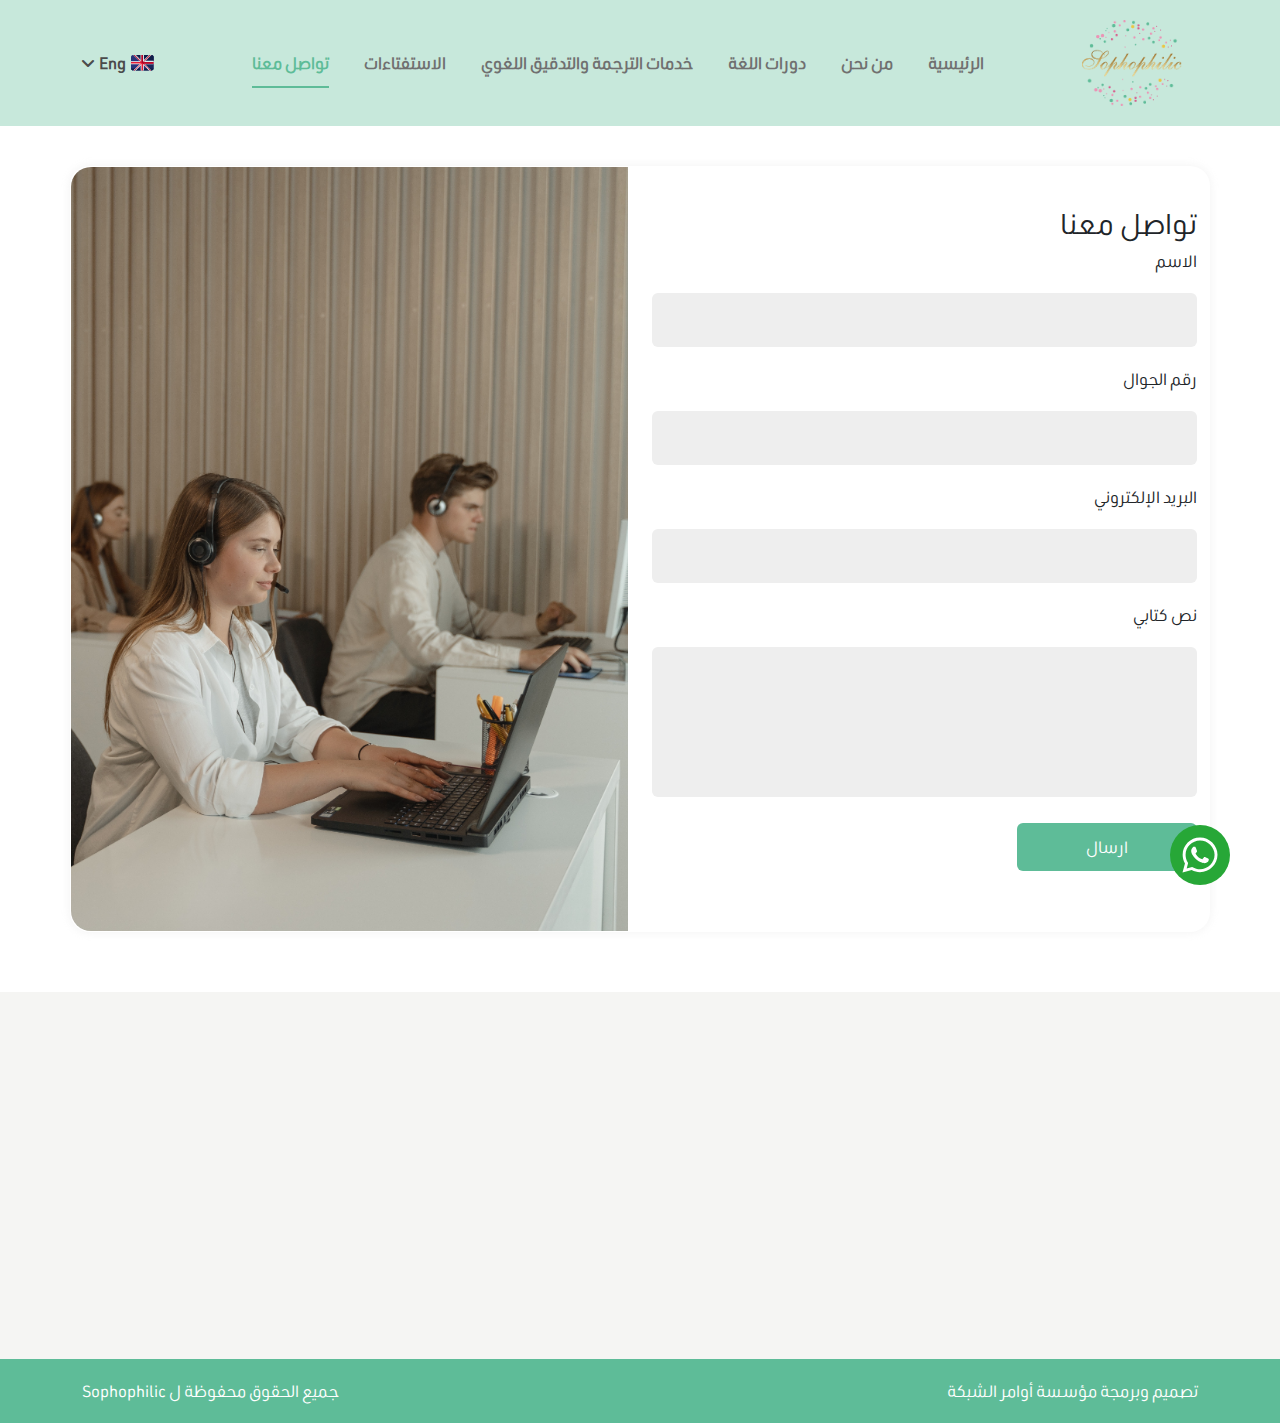
<file: contact.html>
<!DOCTYPE html>
<html lang="ar" dir="rtl">

<head>
  <meta charset="UTF-8">
  <meta http-equiv="X-UA-Compatible" content="IE=edge">
  <meta name="viewport" content="width=device-width, initial-scale=1.0">
  <link rel="stylesheet" href="content/css/all.min.css">
  <link rel="stylesheet" href="content/css/animate.css">
  <link rel="stylesheet" href="content/css/bootstrap.min.css">
  <link rel="stylesheet" href="content/css/owl.carousel.min.css">
  <link rel="stylesheet" href="content/css/owl.theme.default.min.css">
  <link rel="stylesheet" href="content/css/style.css">
  <title>Contact Us </title>
</head>

<body>
  <!-- START FIXED WHATS APP BTN  -->
  <a href="#" class="whats-app-btn"><i class="fa-brands fa-whatsapp"></i></a>
  <!-- END FIXED WHATS APP BTN  -->
  <!-- START NAVBAR  -->
  <div class="nav-bar wow slideInDown">
    <div class="container">
      <nav class="nav-flex">
        <a href="index.html" class="navbar-brand">
          <!-- LOGO -->
          <img src="content/images/logo.png" alt="">
        </a>
        <ul class="navbar-links">
          <li><a href="index.html">الرئيسية </a></li>
          <li><a href="about.html">من نحن </a></li>
          <li class="all-courses-link">
            <a href="all-courses.html">دورات اللغة </a>
            <ul class="courses-submenu">
              <li><a href="1.html" >دورة تعلم قواعد اللغة</a></li>
              <li><a href="2.html">دورة تعلم الكلمات </a></li>
              <li><a href="course-single.html">دورة تعلم القراءة و الكتابة </a></li>
            </ul>
          </li>
          <li><a href="translation-service.html"> خدمات الترجمة والتدقيق اللغوي </a></li>
          <li><a href="polls.html">الاستفتاءات</a></li>
          <li><a href="contact.html"> تواصل معنا </a></li>
        </ul>
        <a class="toggle-btn" type="button">
          <span class="bar bar--1"></span>
          <span class="bar bar--2"></span>
          <span class="bar bar--3"></span>
        </a>
        <div class="languages">
          <div class="lang-links">
            <!-- <a href="" class="lang-link">
              <img src="content/images/flag-egypt.png" alt="">
              <span>Ar</span>
            </a> -->
            <a href="" class="lang-link">
              <img src="content/images/united-kingdom.png" alt="">
              <span>Eng</span>
            </a>
          </div>
        </div>
      </nav>
    </div>
  </div>
  <!-- END NAV BAR  -->

  <!-- START CONTACT SECTION  -->
  <section class="contact-section">
    <div class="container">
      <div class="row row--edit">
        <div class="col-sm-12 col-md-12 col-lg-6 wow fadeInRight" data-wow-duration="2s">
          <form action="" class="">
            <h3>تواصل معنا </h3>
            <div class="input-wrap">
              <label for="username">الاسم</label>
              <input type="text" required id="username">
            </div>
            <div class="input-wrap">
              <label for="mobile">رقم الجوال </label>
              <input type="tel" required id="mobile">
            </div>
            <div class="input-wrap">
              <label for="mail">البريد الإلكتروني</label>
              <input type="email" required id="mail">
            </div>
            <div class="input-wrap">
              <label for="text-area">نص كتابي </label>
              <textarea name="" id="text-area" cols="10" rows="5" required></textarea>
            </div>
            <div class="input-wrap">
              <input type="submit" value="ارسال">
            </div>

          </form>
        </div>
        <div class="col-sm-12 col-md-12 col-lg-6 col--edit-2 wow fadeInLeft" data-wow-duration="2s">
          <div class="image-wrap">
            <img src="content/images/img10.png" alt="">
          </div>
        </div>
      </div>
    </div>
  </section>
  <!-- END CONTACT SECTION  -->
  <!-- START FOOTER  -->
  <footer class="footer" style="background-color: #F5F5F3;">
    <div class="container">
      <div class="row">
        <div class="col-sm-12 col-md-6 col-lg-4 col--edit wow fadeInDown" data-wow-duration="3s">
          <h3>روابط سريعة</h3>
          <ul>
            <li><a href="index.html">
                الرئيسية
              </a></li>
            <li><a href="about.html">
                من نحن
              </a></li>
            <li><a href="">
                الأسئلة الشائعة
              </a></li>
            <li><a href="">
                الشروط والأحكام
              </a></li>
            <li><a href="contact.html">
                تواصل معنا
              </a></li>
          </ul>
        </div>
        <div class="col-sm-12 col-md-6 col-lg-4 col--edit wow fadeInDown" data-wow-duration="3s">
          <h3>روابط سريعة</h3>
          <ul>
            <li><a href="all-courses.html">
                دورات اللغة
              </a></li>
            <li><a href="translation-service.html">
                خدمات الترجمة والتدقيق اللغوي
              </a></li>
            <li><a href="polls.html">
                الاستفتاءات
              </a></li>

          </ul>
        </div>
        <div class="col-sm-12 col-md-6 col-lg-4 col--edit wow fadeInDown" data-wow-duration="3s">
          <h3>اشترك معنا</h3>
          <form action="">
            <label for="email">ادخل عنوان بريدك الإلكتروني أدناه للاشتراك في النشرة
              الإخبارية لدينا
            </label>
            <div class="input-wrap">
              <input type="email" placeholder="ادخل بريدك الإلكتروني" required>
              <input type="submit" value="تابعنا" class="btn"> </input>
            </div>
          </form>
          <div class="mb-4">تابعنا على منصات التواصل الاجتماعي</div>
          <ul class="social-links">
            <li><a href=""><i class="fa-brands fa-twitter"></i></a></li>
            <li><a href=""><i class="fa-brands fa-facebook-f"></i></a></li>
            <li><a href=""><i class="fa-brands fa-linkedin-in"></i></a></li>
            <li><a href=""><i class="fa-brands fa-google"></i></a></li>
          </ul>
        </div>
      </div>
    </div>
  </footer>
  <!-- END FOOTER  -->
  <!-- START COPYRIGHT  -->
  <div class="copyright" style="background-color: #5EBC98;">
    <div class="container">
      <div class="wrapper">
        <a href="#">تصميم وبرمجة مؤسسة أوامر الشبكة</a>
        <div> جميع الحقوق محفوظة ل Sophophilic</div>
      </div>
    </div>
  </div>
  <!-- END COPYRIGHT  -->
  <script src="content/js/jquerry.min.js"></script>
  <script src="content/js/all.min.js"></script>
  <script src="content/js/bootstrap.bundle.min.js"></script>
  <script src="content/js/owl.carousel.min.js"></script>
  <script src="content/js/wow.min.js"></script>
  <script src="content/js/main.js"></script>
</body>

</html>
</file>
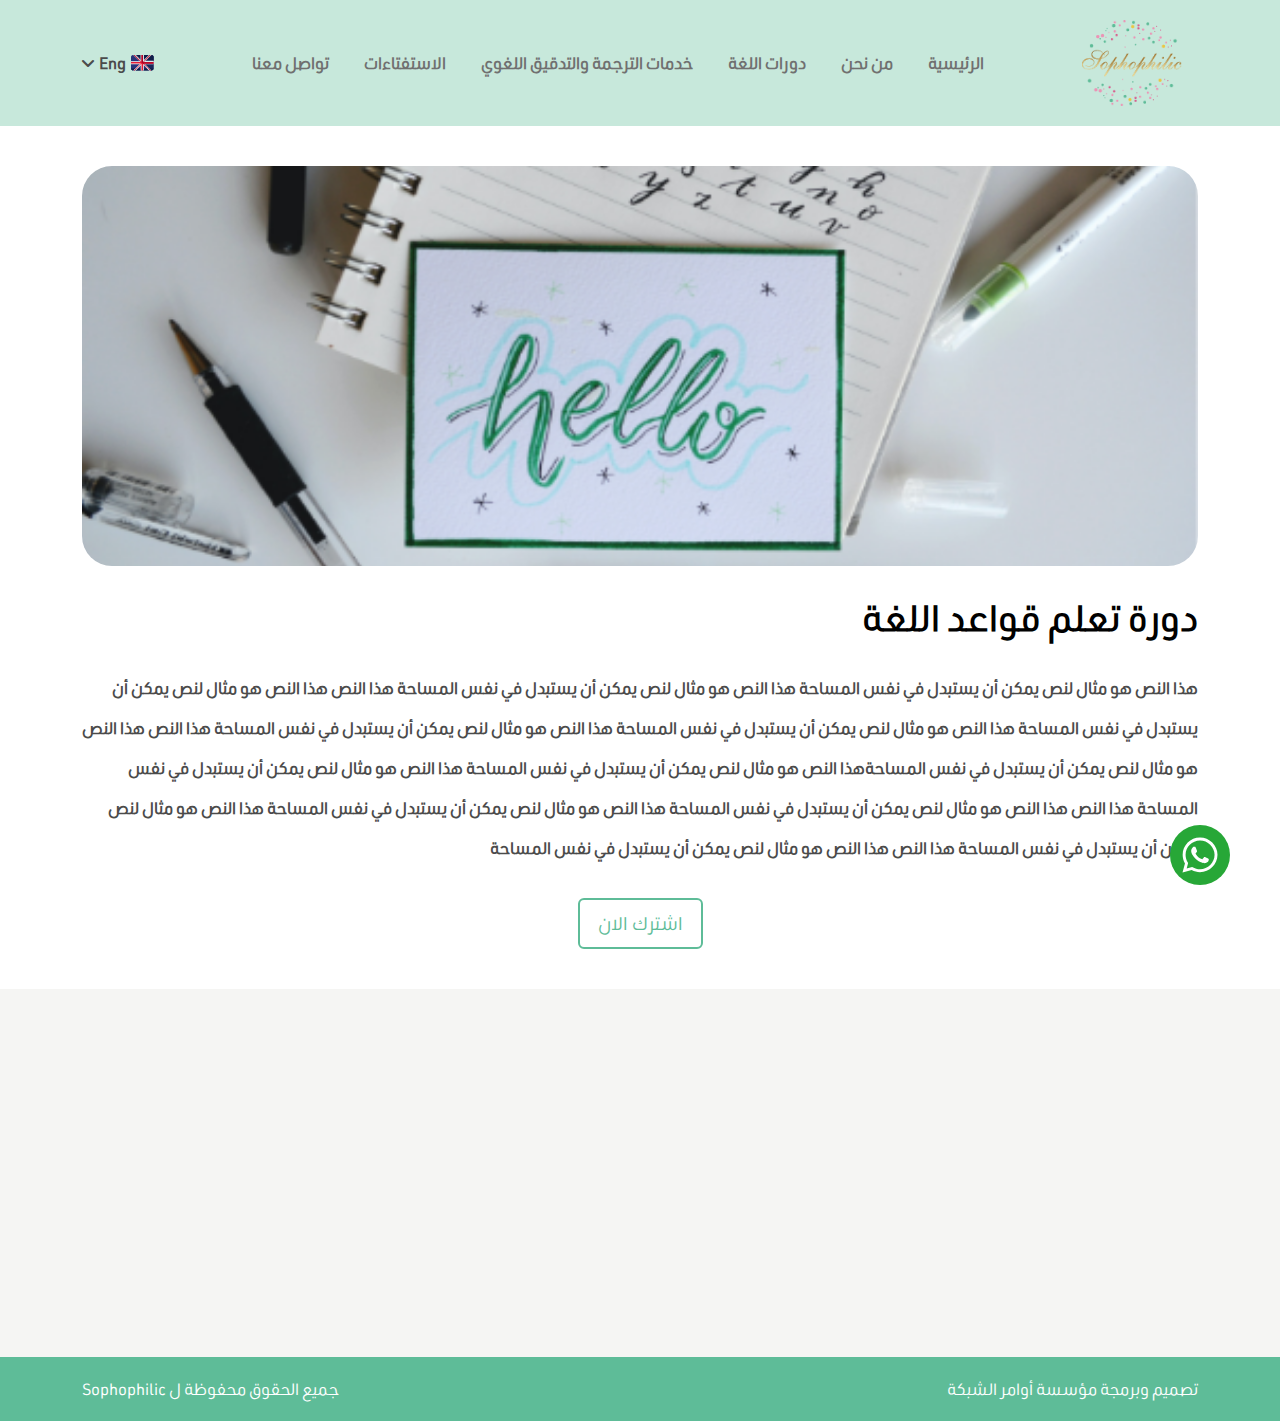
<file: course-single.html>
<!DOCTYPE html>
<html lang="ar" dir="rtl">

<head>
  <meta charset="UTF-8">
  <meta http-equiv="X-UA-Compatible" content="IE=edge">
  <meta name="viewport" content="width=device-width, initial-scale=1.0">
  <link rel="stylesheet" href="content/css/all.min.css">
  <link rel="stylesheet" href="content/css/animate.css">
  <link rel="stylesheet" href="content/css/bootstrap.min.css">
  <link rel="stylesheet" href="content/css/owl.carousel.min.css">
  <link rel="stylesheet" href="content/css/owl.theme.default.min.css">
  <link rel="stylesheet" href="content/css/style.css">
  <title> دورة تعلم اللغة </title>
</head>

<body>
  <!-- START FIXED WHATS APP BTN  -->
  <a href="#" class="whats-app-btn"><i class="fa-brands fa-whatsapp"></i></a>
  <!-- END FIXED WHATS APP BTN  -->
  <!-- START NAVBAR  -->
  <div class="nav-bar wow slideInDown">
    <div class="container">
      <nav class="nav-flex">
        <a href="index.html" class="navbar-brand">
          <!-- LOGO -->
          <img src="content/images/logo.png" alt="">
        </a>
        <ul class="navbar-links">
          <li><a href="index.html">الرئيسية </a></li>
          <li><a href="about.html">من نحن </a></li>
          <li class="all-courses-link">
            <a href="all-courses.html">دورات اللغة </a>
            <ul class="courses-submenu">
              <li><a href="1.html" >دورة تعلم قواعد اللغة</a></li>
              <li><a href="2.html">دورة تعلم الكلمات </a></li>
              <li><a href="course-single.html">دورة تعلم القراءة و الكتابة </a></li>
            </ul>
          </li>
          <li><a href="translation-service.html"> خدمات الترجمة والتدقيق اللغوي </a></li>
          <li><a href="polls.html">الاستفتاءات</a></li>
          <li><a href="contact.html"> تواصل معنا </a></li>
        </ul>
        <a class="toggle-btn" type="button">
          <span class="bar bar--1"></span>
          <span class="bar bar--2"></span>
          <span class="bar bar--3"></span>
        </a>
        <div class="languages">
          <div class="lang-links">
            <!-- <a href="" class="lang-link">
              <img src="content/images/flag-egypt.png" alt="">
              <span>Ar</span>
            </a> -->
            <a href="" class="lang-link">
              <img src="content/images/united-kingdom.png" alt="">
              <span>Eng</span>
            </a>
          </div>
        </div>
      </nav>
    </div>
  </div>
  <!-- END NAV BAR  -->
  <div class="course-single-page">
    <div class="course-single">
      <div class="container">
        <div class="col-sm-12 col--edit">
          <div class="image-wrap-top wow fadeIn" data-wow-duration="2s">
            <img src="content/images/img6.png" alt="">
          </div>
        </div>
        <div class="col-sm-12 col--edit">
          <h3 class="tittle">دورة تعلم قواعد اللغة </h3>
          <div class="text">
            هذا النص هو مثال لنص يمكن أن يستبدل في نفس المساحة هذا النص هو مثال لنص يمكن أن يستبدل في نفس المساحة هذا
            النص هذا النص هو مثال لنص يمكن أن يستبدل في نفس المساحة هذا النص هو مثال لنص يمكن أن يستبدل في نفس المساحة
            هذا النص هو مثال لنص يمكن أن يستبدل في نفس المساحة هذا النص هذا النص هو مثال لنص يمكن أن يستبدل في نفس
            المساحةهذا النص هو مثال لنص يمكن أن يستبدل في نفس المساحة هذا النص هو مثال لنص يمكن أن يستبدل في نفس المساحة
            هذا النص هذا النص هو مثال لنص يمكن أن يستبدل في نفس المساحة هذا النص هو مثال لنص يمكن أن يستبدل في نفس
            المساحة هذا النص هو مثال لنص يمكن أن يستبدل في نفس المساحة هذا النص هذا النص هو مثال لنص يمكن أن يستبدل في
            نفس المساحة
          </div>
        </div>
        <button type="button" class="btn subscribe-btn" data-bs-toggle="modal" data-bs-target="#exampleModal">اشترك الان
        </button>
        <!-- START MODAL  -->
        <div class="modal fade" id="exampleModal" tabindex="-1" aria-labelledby="exampleModalLabel" aria-hidden="true">
          <div class="container">
            <div class="modal-dialog">
              <div class="modal-content">
                <div class="modal-body">
                  <!-- START CONTACT SECTION  -->
                  <div class="row">
                    <div class="col-sm-12 col-md-12 col-lg-6">
                      <form action="" class="">
                        <h3>اشترك الان </h3>
                        <div class="input-wrap">
                          <label for="username">الاسم</label>
                          <input type="text" required id="username">
                        </div>
                        <div class="input-wrap">
                          <label for="mobile">رقم الجوال </label>
                          <input type="tel" required id="mobile">
                        </div>
                        <div class="input-wrap">
                          <label for="mail">البريد الإلكتروني</label>
                          <input type="email" required id="mail">
                        </div>
                        <div class="input-wrap">
                          <label for="courseTitle">عنوان الدورة </label>
                          <input type="text" required id="courseTitle">
                        </div>
                        <div class="input-wrap">
                          <input type="submit" value="ارسال">
                        </div>
                      </form>
                    </div>
                    <div class="col-sm-12 col-md-12 col-lg-6 col--edit-2 ">
                      <div class="image-wrap">
                        <img src="content/images/img10.png" alt="">
                      </div>
                    </div>
                  </div>
                  <!-- END CONTACT SECTION  -->
                </div>
              </div>
            </div>
          </div>
        </div>
      </div>
    </div>
  </div>
  <!-- START FOOTER  -->
  <footer class="footer" style="background-color: #F5F5F3;">
    <div class="container">
      <div class="row">
        <div class="col-sm-12 col-md-6 col-lg-4 col--edit wow fadeInDown" data-wow-duration="3s">
          <h3>روابط سريعة</h3>
          <ul>
            <li><a href="index.html">
                الرئيسية
              </a></li>
            <li><a href="about.html">
                من نحن
              </a></li>
            <li><a href="">
                الأسئلة الشائعة
              </a></li>
            <li><a href="">
                الشروط والأحكام
              </a></li>
            <li><a href="contact.html">
                تواصل معنا
              </a></li>
          </ul>
        </div>
        <div class="col-sm-12 col-md-6 col-lg-4 col--edit wow fadeInDown" data-wow-duration="3s">
          <h3>روابط سريعة</h3>
          <ul>
            <li><a href="all-courses.html">
                دورات اللغة
              </a></li>
            <li><a href="translation-service.html">
                خدمات الترجمة والتدقيق اللغوي
              </a></li>
            <li><a href="polls.html">
                الاستفتاءات
              </a></li>

          </ul>
        </div>
        <div class="col-sm-12 col-md-6 col-lg-4 col--edit wow fadeInDown" data-wow-duration="3s">
          <h3>اشترك معنا</h3>
          <form action="">
            <label for="email">ادخل عنوان بريدك الإلكتروني أدناه للاشتراك في النشرة
              الإخبارية لدينا
            </label>
            <div class="input-wrap">
              <input type="email" placeholder="ادخل بريدك الإلكتروني" required>
              <input type="submit" value="تابعنا" class="btn"> </input>
            </div>
          </form>
          <div class="mb-4">تابعنا على منصات التواصل الاجتماعي</div>
          <ul class="social-links">
            <li><a href=""><i class="fa-brands fa-twitter"></i></a></li>
            <li><a href=""><i class="fa-brands fa-facebook-f"></i></a></li>
            <li><a href=""><i class="fa-brands fa-linkedin-in"></i></a></li>
            <li><a href=""><i class="fa-brands fa-google"></i></a></li>
          </ul>
        </div>
      </div>
    </div>
  </footer>
  <!-- END FOOTER  -->
  <!-- START COPYRIGHT  -->
  <div class="copyright" style="background-color: #5EBC98;">
    <div class="container">
      <div class="wrapper">
        <a href="#">تصميم وبرمجة مؤسسة أوامر الشبكة</a>
        <div> جميع الحقوق محفوظة ل Sophophilic</div>
      </div>
    </div>
  </div>
  <!-- END COPYRIGHT  -->
  <script src="content/js/jquerry.min.js"></script>
  <script src="content/js/all.min.js"></script>
  <script src="content/js/bootstrap.bundle.min.js"></script>
  <script src="content/js/owl.carousel.min.js"></script>
  <script src="content/js/wow.min.js"></script>
  <script src="content/js/main.js"></script>
</body>

</html>
</file>
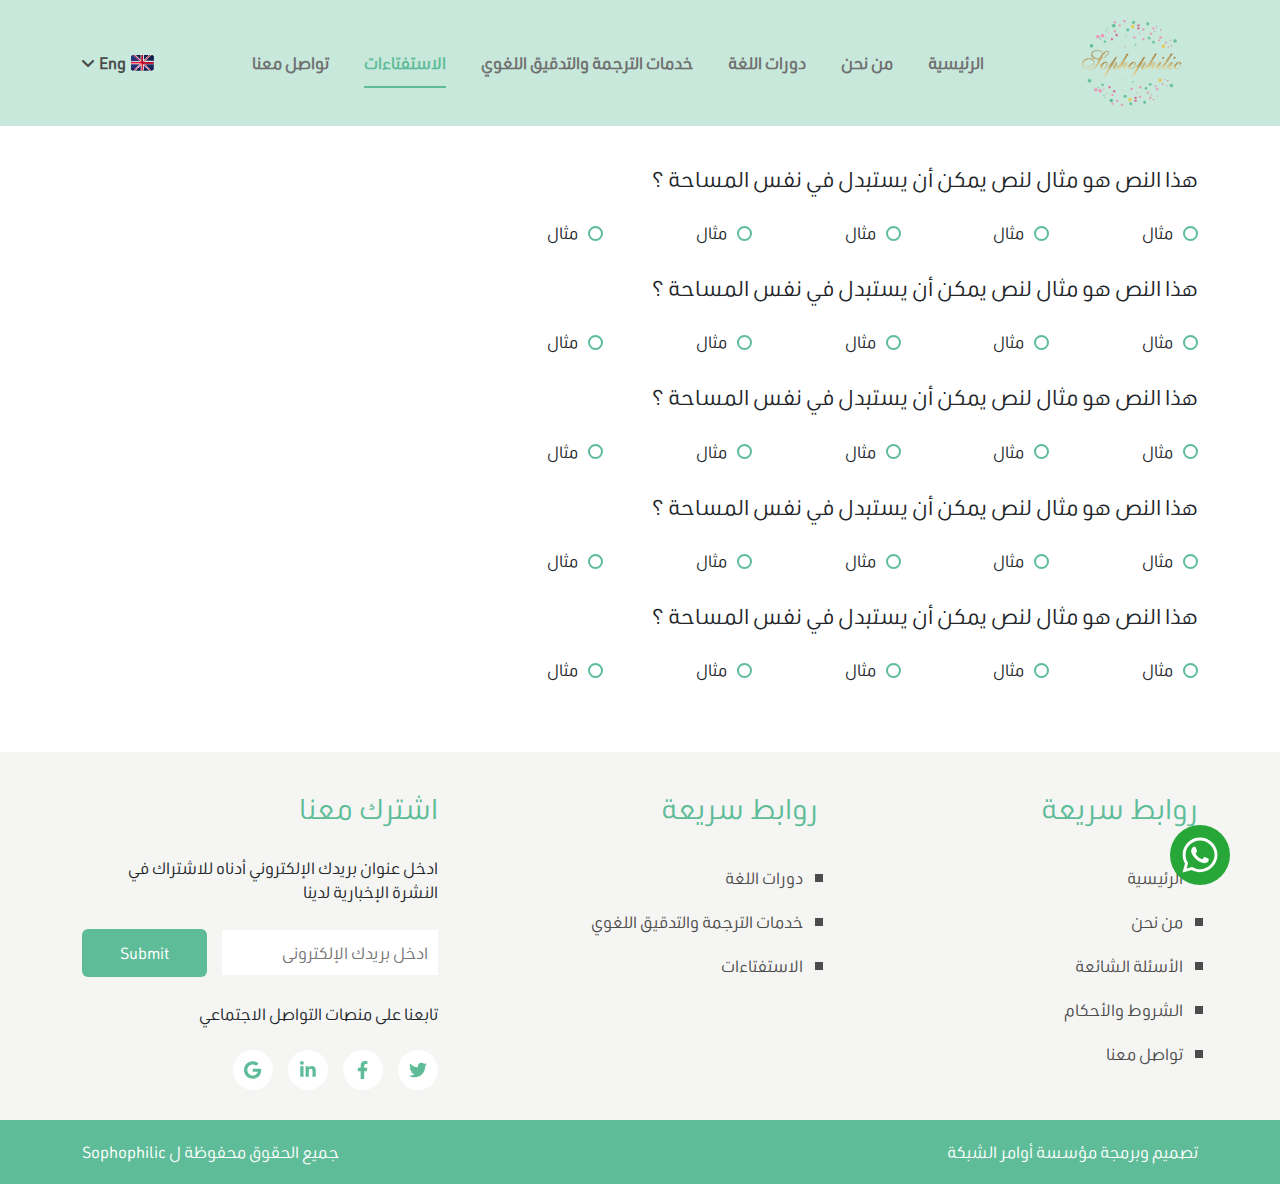
<file: polls.html>
<!DOCTYPE html>
<html lang="ar" dir="rtl">

<head>
  <meta charset="UTF-8">
  <meta http-equiv="X-UA-Compatible" content="IE=edge">
  <meta name="viewport" content="width=device-width, initial-scale=1.0">
  <link rel="stylesheet" href="content/css/all.min.css">
  <link rel="stylesheet" href="content/css/animate.css">
  <link rel="stylesheet" href="content/css/bootstrap.min.css">
  <link rel="stylesheet" href="content/css/owl.carousel.min.css">
  <link rel="stylesheet" href="content/css/owl.theme.default.min.css">
  <link rel="stylesheet" href="content/css/style.css">
  <title> الاستفتاءات </title>
</head>

<body>
  <!-- START FIXED WHATS APP BTN  -->
  <a href="#" class="whats-app-btn"><i class="fa-brands fa-whatsapp"></i></a>
  <!-- END FIXED WHATS APP BTN  -->
  <!-- START NAVBAR  -->
  <div class="nav-bar wow slideInDown">
    <div class="container">
      <nav class="nav-flex">
        <a href="index.html" class="navbar-brand">
          <!-- LOGO -->
          <img src="content/images/logo.png" alt="">
        </a>
        <ul class="navbar-links">
          <li><a href="index.html">الرئيسية </a></li>
          <li><a href="about.html">من نحن </a></li>
          <li class="all-courses-link">
            <a href="all-courses.html">دورات اللغة </a>
            <ul class="courses-submenu">
              <li><a href="1.html">دورة تعلم قواعد اللغة</a></li>
              <li><a href="2.html">دورة تعلم الكلمات </a></li>
              <li><a href="course-single.html">دورة تعلم القراءة و الكتابة </a></li>
            </ul>
          </li>
          <li><a href="translation-service.html"> خدمات الترجمة والتدقيق اللغوي </a></li>
          <li><a href="polls.html">الاستفتاءات</a></li>
          <li><a href="contact.html"> تواصل معنا </a></li>
        </ul>
        <a class="toggle-btn" type="button">
          <span class="bar bar--1"></span>
          <span class="bar bar--2"></span>
          <span class="bar bar--3"></span>
        </a>
        <div class="languages">
          <div class="lang-links">
            <!-- <a href="" class="lang-link">
              <img src="content/images/flag-egypt.png" alt="">
              <span>Ar</span>
            </a> -->
            <a href="" class="lang-link">
              <img src="content/images/united-kingdom.png" alt="">
              <span>Eng</span>
            </a>
          </div>
        </div>
      </nav>
    </div>
  </div>
  <!-- END NAV BAR  -->
  <div class="polls-page">
    <div class="polls-section">
      <div class="container">
        <div class="col-sm-12 col-md-12 col-lg-7">
          <form action="" class="">
            <div class="input-wrap">
              <h3>هذا النص هو مثال لنص يمكن أن يستبدل في نفس المساحة ؟</h3>
              <div class="polls">
                <div class="poll">
                  <input type="radio" name="1" id="example">
                  <label for="example"> مثال</label>
                </div>
                <div class="poll">
                  <input type="radio" name="1">
                  <label for="username"> مثال</label>
                </div>
                <div class="poll">
                  <input type="radio" name="1">
                  <label for="username"> مثال</label>
                </div>
                <div class="poll">
                  <input type="radio" name="hello">
                  <label for="username"> مثال</label>
                </div>
                <div class="poll">
                  <input type="radio" name="1">
                  <label for="username"> مثال</label>
                </div>
              </div>
            </div>
            <div class="input-wrap">
              <h3>هذا النص هو مثال لنص يمكن أن يستبدل في نفس المساحة ؟</h3>
              <div class="polls">
                <div class="poll">
                  <input type="radio" name="2" id="example">
                  <label for="example"> مثال</label>
                </div>
                <div class="poll">
                  <input type="radio" name="2">
                  <label for="username"> مثال</label>
                </div>
                <div class="poll">
                  <input type="radio" name="2">
                  <label for="username"> مثال</label>
                </div>
                <div class="poll">
                  <input type="radio" name="2">
                  <label for="username"> مثال</label>
                </div>
                <div class="poll">
                  <input type="radio" name="2">
                  <label for="username"> مثال</label>
                </div>
              </div>
            </div>
            <div class="input-wrap">
              <h3>هذا النص هو مثال لنص يمكن أن يستبدل في نفس المساحة ؟</h3>
              <div class="polls">
                <div class="poll">
                  <input type="radio" name="3" id="example">
                  <label for="example"> مثال</label>
                </div>
                <div class="poll">
                  <input type="radio" name="3">
                  <label for="username"> مثال</label>
                </div>
                <div class="poll">
                  <input type="radio" name="3">
                  <label for="username"> مثال</label>
                </div>
                <div class="poll">
                  <input type="radio" name="3">
                  <label for="username"> مثال</label>
                </div>
                <div class="poll">
                  <input type="radio" name="3">
                  <label for="username"> مثال</label>
                </div>
              </div>
            </div>
            <div class="input-wrap">
              <h3>هذا النص هو مثال لنص يمكن أن يستبدل في نفس المساحة ؟</h3>
              <div class="polls">
                <div class="poll">
                  <input type="radio" name="4" id="example">
                  <label for="example"> مثال</label>
                </div>
                <div class="poll">
                  <input type="radio" name="4">
                  <label for="username"> مثال</label>
                </div>
                <div class="poll">
                  <input type="radio" name="4">
                  <label for="username"> مثال</label>
                </div>
                <div class="poll">
                  <input type="radio" name="4">
                  <label for="username"> مثال</label>
                </div>
                <div class="poll">
                  <input type="radio" name="4">
                  <label for="username"> مثال</label>
                </div>
              </div>
            </div>
            <div class="input-wrap">
              <h3>هذا النص هو مثال لنص يمكن أن يستبدل في نفس المساحة ؟</h3>
              <div class="polls">
                <div class="poll">
                  <input type="radio" name="5" id="example">
                  <label for="example"> مثال</label>
                </div>
                <div class="poll">
                  <input type="radio" name="5">
                  <label for="username"> مثال</label>
                </div>
                <div class="poll">
                  <input type="radio" name="5">
                  <label for="username"> مثال</label>
                </div>
                <div class="poll">
                  <input type="radio" name="5">
                  <label for="username"> مثال</label>
                </div>
                <div class="poll">
                  <input type="radio" name="5">
                  <label for="username"> مثال</label>
                </div>
              </div>
            </div>
          </form>
        </div>
      </div>
    </div>
  </div>
  <!-- START FOOTER  -->
  <footer class="footer" style="background-color: #F5F5F3;">
    <div class="container">
      <div class="row">
        <div class="col-sm-12 col-md-6 col-lg-4 col--edit wow fadeInDown" data-wow-duration="3s">
          <h3>روابط سريعة</h3>
          <ul>
            <li><a href="index.html">
                الرئيسية
              </a></li>
            <li><a href="about.html">
                من نحن
              </a></li>
            <li><a href="">
                الأسئلة الشائعة
              </a></li>
            <li><a href="">
                الشروط والأحكام
              </a></li>
            <li><a href="contact.html">
                تواصل معنا
              </a></li>
          </ul>
        </div>
        <div class="col-sm-12 col-md-6 col-lg-4 col--edit wow fadeInDown" data-wow-duration="3s">
          <h3>روابط سريعة</h3>
          <ul>
            <li><a href="all-courses.html">
                دورات اللغة
              </a></li>
            <li><a href="translation-service.html">
                خدمات الترجمة والتدقيق اللغوي
              </a></li>
            <li><a href="polls.html">
                الاستفتاءات
              </a></li>

          </ul>
        </div>
        <div class="col-sm-12 col-md-6 col-lg-4 col--edit wow fadeInDown" data-wow-duration="3s">
          <h3>اشترك معنا</h3>
          <form action="">
            <label for="email">ادخل عنوان بريدك الإلكتروني أدناه للاشتراك في النشرة
              الإخبارية لدينا
            </label>
            <div class="input-wrap">
              <input type="email" placeholder="ادخل بريدك الإلكتروني" required>
              <input type="submit" name="تابعنا" class="btn"> </input>
            </div>
          </form>
          <div class="mb-4">تابعنا على منصات التواصل الاجتماعي</div>
          <ul class="social-links">
            <li><a href=""><i class="fa-brands fa-twitter"></i></a></li>
            <li><a href=""><i class="fa-brands fa-facebook-f"></i></a></li>
            <li><a href=""><i class="fa-brands fa-linkedin-in"></i></a></li>
            <li><a href=""><i class="fa-brands fa-google"></i></a></li>
          </ul>
        </div>
      </div>
    </div>
  </footer>
  <!-- END FOOTER  -->
  <!-- START COPYRIGHT  -->
  <div class="copyright" style="background-color: #5EBC98;">
    <div class="container">
      <div class="wrapper">
        <a href="#">تصميم وبرمجة مؤسسة أوامر الشبكة</a>
        <div> جميع الحقوق محفوظة ل Sophophilic</div>
      </div>
    </div>
  </div>
  <!-- END COPYRIGHT  -->
  <script src="content/js/jquerry.min.js"></script>
  <script src="content/js/all.min.js"></script>
  <script src="content/js/bootstrap.bundle.min.js"></script>
  <script src="content/js/owl.carousel.min.js"></script>
  <script src="content/js/wow.min.js"></script>
  <script src="content/js/main.js"></script>
</body>

</html>
</file>
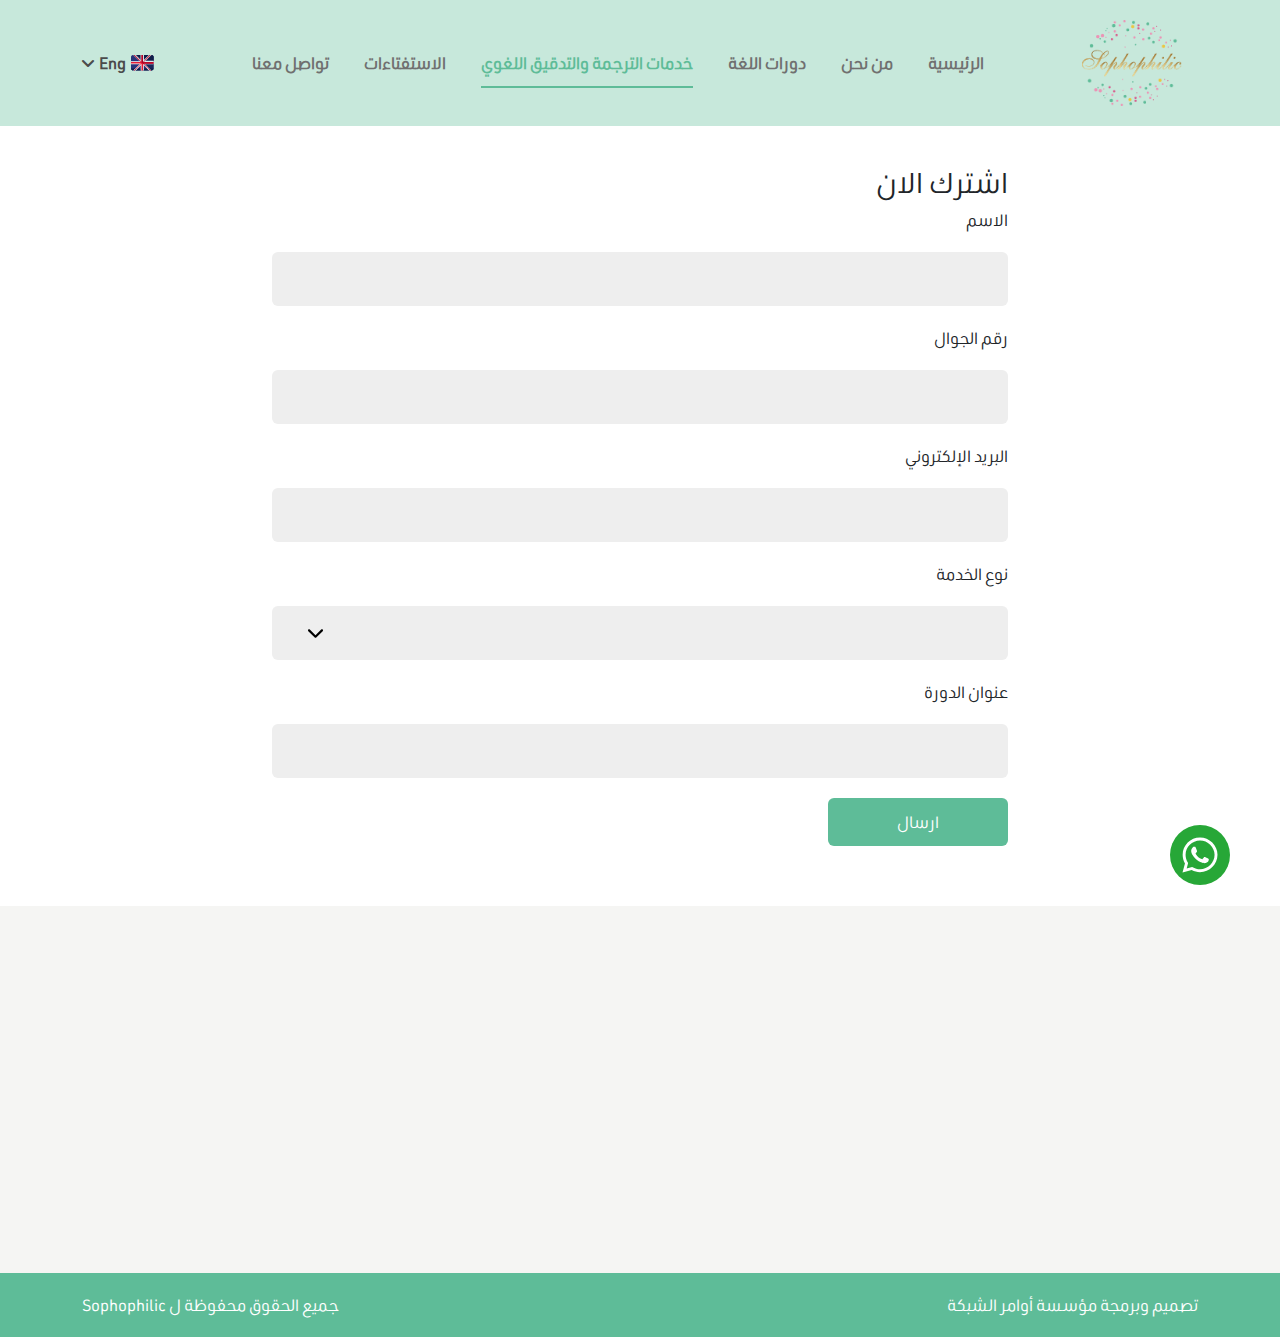
<file: translation-service.html>
<!DOCTYPE html>
<html lang="ar" dir="rtl">

<head>
  <meta charset="UTF-8">
  <meta http-equiv="X-UA-Compatible" content="IE=edge">
  <meta name="viewport" content="width=device-width, initial-scale=1.0">
  <link rel="stylesheet" href="content/css/all.min.css">
  <link rel="stylesheet" href="content/css/animate.css">
  <link rel="stylesheet" href="content/css/bootstrap.min.css">
  <link rel="stylesheet" href="content/css/owl.carousel.min.css">
  <link rel="stylesheet" href="content/css/owl.theme.default.min.css">
  <link rel="stylesheet" href="content/css/style.css">
  <title> دورة تعلم اللغة </title>
</head>

<body>
  <!-- START FIXED WHATS APP BTN  -->
  <a href="#" class="whats-app-btn"><i class="fa-brands fa-whatsapp"></i></a>
  <!-- END FIXED WHATS APP BTN  -->
  <!-- START NAVBAR  -->
  <div class="nav-bar wow slideInDown">
    <div class="container">
      <nav class="nav-flex">
        <a href="index.html" class="navbar-brand">
          <!-- LOGO -->
          <img src="content/images/logo.png" alt="">
        </a>
        <ul class="navbar-links">
          <li><a href="index.html">الرئيسية </a></li>
          <li><a href="about.html">من نحن </a></li>
          <li class="all-courses-link">
            <a href="all-courses.html">دورات اللغة </a>
            <ul class="courses-submenu">
              <li><a href="1.html" >دورة تعلم قواعد اللغة</a></li>
              <li><a href="2.html">دورة تعلم الكلمات </a></li>
              <li><a href="course-single.html">دورة تعلم القراءة و الكتابة </a></li>
            </ul>
          </li>
          <li><a href="translation-service.html"> خدمات الترجمة والتدقيق اللغوي </a></li>
          <li><a href="polls.html">الاستفتاءات</a></li>
          <li><a href="contact.html"> تواصل معنا </a></li>
        </ul>
        <a class="toggle-btn" type="button">
          <span class="bar bar--1"></span>
          <span class="bar bar--2"></span>
          <span class="bar bar--3"></span>
        </a>
        <div class="languages">
          <div class="lang-links">
            <!-- <a href="" class="lang-link">
              <img src="content/images/flag-egypt.png" alt="">
              <span>Ar</span>
            </a> -->
            <a href="" class="lang-link">
              <img src="content/images/united-kingdom.png" alt="">
              <span>Eng</span>
            </a>
          </div>
        </div>
      </nav>
    </div>
  </div>
  <!-- END NAV BAR  -->
  <div class="translation-service-page">
    <div class="translation-service">
      <div class="container">
        <div class="row justify-content-center">
          <div class="col-sm-12 col-md-12 col-lg-8">
            <form action="" class="">
              <h3>اشترك الان </h3>
              <div class="input-wrap">
                <label for="username">الاسم</label>
                <input type="text" required id="username">
              </div>
              <div class="input-wrap">
                <label for="mobile">رقم الجوال </label>
                <input type="tel" required id="mobile">
              </div>
              <div class="input-wrap">
                <label for="mail">البريد الإلكتروني</label>
                <input type="email" required id="mail">
              </div>
              <div class="input-wrap">
                <label for="serviceType"> نوع الخدمة  </label>
                <select name="" id="serviceType">
                  <option value=""></option>
                </select>
              </div>
              <div class="input-wrap">
                <label for="courseTitle">عنوان الدورة </label>
                <input type="text" required id="courseTitle">
              </div>
              <div class="input-wrap">
                <input type="submit" value="ارسال">
              </div>
            </form>
          </div>
        </div>
      </div>
    </div>
  </div>
  <!-- START FOOTER  -->
  <footer class="footer" style="background-color: #F5F5F3;">
    <div class="container">
      <div class="row">
        <div class="col-sm-12 col-md-6 col-lg-4 col--edit wow fadeInDown" data-wow-duration="3s">
          <h3>روابط سريعة</h3>
          <ul>
            <li><a href="index.html">
                الرئيسية
              </a></li>
            <li><a href="about.html">
                من نحن
              </a></li>
            <li><a href="">
                الأسئلة الشائعة
              </a></li>
            <li><a href="">
                الشروط والأحكام
              </a></li>
            <li><a href="contact.html">
                تواصل معنا
              </a></li>
          </ul>
        </div>
        <div class="col-sm-12 col-md-6 col-lg-4 col--edit wow fadeInDown" data-wow-duration="3s">
          <h3>روابط سريعة</h3>
          <ul>
            <li><a href="all-courses.html">
                دورات اللغة
              </a></li>
            <li><a href="translation-service.html">
                خدمات الترجمة والتدقيق اللغوي
              </a></li>
            <li><a href="polls.html">
                الاستفتاءات
              </a></li>

          </ul>
        </div>
        <div class="col-sm-12 col-md-6 col-lg-4 col--edit wow fadeInDown" data-wow-duration="3s">
          <h3>اشترك معنا</h3>
          <form action="">
            <label for="email">ادخل عنوان بريدك الإلكتروني أدناه للاشتراك في النشرة
              الإخبارية لدينا
            </label>
            <div class="input-wrap">
              <input type="email" placeholder="ادخل بريدك الإلكتروني" required>
              <input type="submit" value="تابعنا" class="btn"> </input>
            </div>
          </form>
          <div class="mb-4">تابعنا على منصات التواصل الاجتماعي</div>
          <ul class="social-links">
            <li><a href=""><i class="fa-brands fa-twitter"></i></a></li>
            <li><a href=""><i class="fa-brands fa-facebook-f"></i></a></li>
            <li><a href=""><i class="fa-brands fa-linkedin-in"></i></a></li>
            <li><a href=""><i class="fa-brands fa-google"></i></a></li>
          </ul>
        </div>
      </div>
    </div>
  </footer>
  <!-- END FOOTER  -->
  <!-- START COPYRIGHT  -->
  <div class="copyright" style="background-color: #5EBC98;">
    <div class="container">
      <div class="wrapper">
        <a href="#">تصميم وبرمجة مؤسسة أوامر الشبكة</a>
        <div> جميع الحقوق محفوظة ل Sophophilic</div>
      </div>
    </div>
  </div>
  <!-- END COPYRIGHT  -->
  <script src="content/js/jquerry.min.js"></script>
  <script src="content/js/all.min.js"></script>
  <script src="content/js/bootstrap.bundle.min.js"></script>
  <script src="content/js/owl.carousel.min.js"></script>
  <script src="content/js/wow.min.js"></script>
  <script src="content/js/main.js"></script>
</body>

</html>
</file>
<file: content/css/style.css>
@font-face {
  font-family: 'din-font';
  src: url("fonts/Din-font/din-font.eot");
  src: url("fonts/Din-font/din-font.eot?#iefix") format("embedded-opentype"), url("fonts/Din-font/din-font.otf") format("otf"), url("fonts/Din-font/din-font.svg#din-font") format("svg"), url("fonts/Din-font/din-font.ttf") format("truetype"), url("fonts/Din-font/din-font.woff") format("woff"), url("fonts/Din-font/din-font.woff2") format("woff2");
}

@font-face {
  font-family: 'geometric-font';
  src: url("fonts/Geometric-font/geometric-font.eot");
  src: url("fonts/Geometric-font/geometric-font.eot?#iefix") format("embedded-opentype"), url("fonts/Geometric-font/geometric-font.otf") format("otf"), url("fonts/Geometric-font/geometric-font.svg#geometric-font") format("svg"), url("fonts/Geometric-font/geometric-font.ttf") format("truetype"), url("fonts/Geometric-font/geometric-font.woff") format("woff"), url("fonts/Geometric-font/geometric-font.woff2") format("woff2");
}

* {
  margin: 0;
  padding: 0;
  -webkit-box-sizing: border-box;
          box-sizing: border-box;
}

html {
  font-family: "din-font";
}

body {
  font-family: "din-font";
  overflow-x: hidden;
}

img {
  max-width: 100%;
}

h4 {
  font-size: 16px;
  margin: 0;
}

a {
  text-decoration: none;
  color: inherit;
}

a:hover {
  color: inherit;
}

ul {
  list-style: none;
  margin: 0;
  padding: 0;
}

.flex-d, .whats-app-btn, .nav-bar .nav-flex .navbar-links .all-courses-link .courses-submenu, .nav-bar .nav-flex .languages .lang-links .lang-link, .header, .header .header-slider .owl-item .item, .header .header-slider .owl-dots, .services-section .services, .services-section .services-slider .owl-dots, .testimonials .testimonials-slider .owl-dots, .polls-page .polls-section .input-wrap .polls, .polls-page .polls-section .input-wrap .polls .poll, .polls-page .polls-section .input-wrap .polls .poll input[type='radio'], .footer ul li, .footer form .input-wrap, .footer .social-links, .footer .social-links li a, .copyright .wrapper {
  display: -webkit-box;
  display: -ms-flexbox;
  display: flex;
  -webkit-box-align: center;
      -ms-flex-align: center;
          align-items: center;
}

.btn {
  border: none;
  outline: none;
  cursor: pointer;
  -webkit-box-shadow: none;
          box-shadow: none;
}

.btn:focus {
  outline: none;
  -webkit-box-shadow: none;
          box-shadow: none;
}

input,
select,
textarea {
  font-family: inherit;
  outline: none;
  width: 100%;
  border: 0;
}

input:focus,
select:focus,
textarea:focus {
  outline: none;
}

.col--edit {
  margin-bottom: 30px;
}

.tittle {
  font-size: calc((36px + (40 - 36) * ((100vw - 1366px) / (1920 - 1366))));
  font-weight: bold;
  color: black;
}

.green-btn, .courses-section .nav-pills .nav-item .nav-link.active, .contact-section .row--edit form .input-wrap input[type="submit"], .course-single-page .course-single .modal .modal-dialog .modal-content .modal-body form .input-wrap input[type="submit"], .translation-service-page .translation-service form .input-wrap input[type="submit"],
.translation-service-page .translation-service form .input-wrap select[type="submit"], .footer form .input-wrap input[type=submit] {
  background-color: #5EBC98;
  color: #fff;
  border: 2px solid transparent;
  padding: 10px;
  text-align: center;
  min-height: 45px;
  min-width: 125px;
  -webkit-transition: all 0.5s ease-in-out;
  transition: all 0.5s ease-in-out;
  border-radius: 6px;
}

.green-btn:hover, .courses-section .nav-pills .nav-item .nav-link.active:hover, .contact-section .row--edit form .input-wrap input:hover[type="submit"], .course-single-page .course-single .modal .modal-dialog .modal-content .modal-body form .input-wrap input:hover[type="submit"], .translation-service-page .translation-service form .input-wrap input:hover[type="submit"],
.translation-service-page .translation-service form .input-wrap select:hover[type="submit"], .footer form .input-wrap input:hover[type=submit] {
  background-color: #fff;
  color: #5EBC98;
  border: 2px solid #5EBC98;
  -webkit-transition: all 0.5s ease-in-out;
  transition: all 0.5s ease-in-out;
}

.light-green-btn, .services-section .more-btn, .courses-section .nav-pills .nav-item .nav-link, .courses-section .more-btn, .course-single-page .course-single .subscribe-btn {
  background-color: #fff;
  color: #5EBC98;
  border: 2px solid #5EBC98;
  padding: 10px;
  text-align: center;
  min-height: 45px;
  min-width: 125px;
  border-radius: 6px;
  -webkit-transition: all 0.5s ease-in-out;
  transition: all 0.5s ease-in-out;
}

.light-green-btn:hover, .services-section .more-btn:hover, .courses-section .nav-pills .nav-item .nav-link:hover, .courses-section .more-btn:hover, .course-single-page .course-single .subscribe-btn:hover {
  background-color: #5EBC98;
  color: #fff;
  border: 2px solid transparent;
  -webkit-transition: all 0.5s ease-in-out;
  transition: all 0.5s ease-in-out;
}

.whats-app-btn {
  -webkit-box-pack: center;
      -ms-flex-pack: center;
          justify-content: center;
  position: fixed;
  bottom: 15px;
  right: 50px;
  left: auto;
  z-index: 999;
}

.whats-app-btn svg {
  background-color: #27A737;
  padding: 10px;
  color: #fff;
  border-radius: 50%;
  font-size: 25px;
  width: 40px;
  height: 40px;
}

.nav-bar {
  padding: 15px 0;
  background-color: #C7E8DB;
}

.nav-bar .nav-flex {
  display: -webkit-box;
  display: -ms-flexbox;
  display: flex;
  -webkit-box-align: center;
      -ms-flex-align: center;
          align-items: center;
  -webkit-box-pack: justify;
      -ms-flex-pack: justify;
          justify-content: space-between;
  font-weight: bold;
}

.nav-bar .nav-flex .navbar-brand img {
  width: 100px;
}

.nav-bar .nav-flex .navbar-links {
  display: -webkit-box;
  display: -ms-flexbox;
  display: flex;
  -webkit-box-align: center;
      -ms-flex-align: center;
          align-items: center;
  gap: 15px;
}

.nav-bar .nav-flex .navbar-links li {
  padding: 10px;
  position: relative;
}

.nav-bar .nav-flex .navbar-links li a {
  color: #707070;
  -webkit-transition: all 0.5s ease-in-out;
  transition: all 0.5s ease-in-out;
  position: relative;
  font-weight: bold;
}

.nav-bar .nav-flex .navbar-links li a::after {
  -webkit-transition: all 0.5s ease-in-out;
  transition: all 0.5s ease-in-out;
  width: 0;
  height: 2px;
  background-color: #5EBC98;
  position: absolute;
  content: "";
  bottom: -15px;
  right: 0;
  left: 0;
  margin: auto;
}

.nav-bar .nav-flex .navbar-links li a.active {
  color: #5EBC98;
  -webkit-transition: all 0.5s ease-in-out;
  transition: all 0.5s ease-in-out;
}

.nav-bar .nav-flex .navbar-links li a.active::after {
  width: 100%;
  -webkit-transition: all 0.5s ease-in-out;
  transition: all 0.5s ease-in-out;
}

.nav-bar .nav-flex .navbar-links li:hover a {
  color: #5EBC98;
  -webkit-transition: all 0.5s ease-in-out;
  transition: all 0.5s ease-in-out;
}

.nav-bar .nav-flex .navbar-links li:hover a::after {
  width: 100%;
  -webkit-transition: all 0.5s ease-in-out;
  transition: all 0.5s ease-in-out;
}

.nav-bar .nav-flex .navbar-links .all-courses-link {
  position: relative;
}

.nav-bar .nav-flex .navbar-links .all-courses-link .courses-submenu {
  -webkit-box-orient: vertical;
  -webkit-box-direction: normal;
      -ms-flex-direction: column;
          flex-direction: column;
  position: absolute;
  top: 47px;
  width: 200%;
  z-index: 23;
  background-color: #C7E8DB;
  -webkit-box-shadow: 0px 0px 10px 0px rgba(238, 238, 238, 0.75);
          box-shadow: 0px 0px 10px 0px rgba(238, 238, 238, 0.75);
  opacity: 0;
  visibility: hidden;
  -webkit-transition: all 0.5s ease-in-out;
  transition: all 0.5s ease-in-out;
}

.nav-bar .nav-flex .navbar-links .all-courses-link .courses-submenu li {
  padding: 15px 10px;
}

.nav-bar .nav-flex .navbar-links .all-courses-link .courses-submenu li a:after {
  content: none;
  color: #5EBC98;
}

.nav-bar .nav-flex .navbar-links .all-courses-link:hover .courses-submenu {
  opacity: 1;
  visibility: visible;
  -webkit-transition: all 0.5s ease-in-out;
  transition: all 0.5s ease-in-out;
}

.nav-bar .nav-flex .navbar-links .all-courses-link:hover .courses-submenu a {
  color: #4B4B4B;
}

.nav-bar .nav-flex .navbar-links .all-courses-link:hover .courses-submenu a:hover, .nav-bar .nav-flex .navbar-links .all-courses-link:hover .courses-submenu a.active {
  color: #5EBC98;
}

.nav-bar .nav-flex .languages {
  color: #4B4B4B;
}

.nav-bar .nav-flex .languages .lang-links {
  position: relative;
}

.nav-bar .nav-flex .languages .lang-links .lang-link {
  gap: 5px;
}

.nav-bar .nav-flex .languages .lang-links .lang-link:after {
  content: "\f107";
  font-family: "Font Awesome 5 Free";
  font-weight: 600;
}

.header {
  padding: 40px 0;
}

.header .header-slider {
  position: relative;
}

.header .header-slider .owl-item .item {
  gap: 15px;
}

.header .header-slider .owl-item .item .image-wrap {
  -webkit-box-flex: 1;
      -ms-flex: 1;
          flex: 1;
  width: 100%;
  overflow: hidden;
  max-height: 550px;
}

.header .header-slider .owl-item .item .image-wrap img {
  -o-object-fit: cover;
     object-fit: cover;
  width: 100%;
  height: 100%;
}

.header .header-slider .owl-item .item .brief {
  -webkit-box-flex: 1;
      -ms-flex: 1;
          flex: 1;
  position: relative;
}

.header .header-slider .owl-item .item .brief h3 {
  margin-bottom: 25px;
  opacity: 0;
  -webkit-transition: all 0.5s ease-in-out;
  transition: all 0.5s ease-in-out;
  -webkit-transform: translate(-100px, -100px);
          transform: translate(-100px, -100px);
}

.header .header-slider .owl-item .item .brief .text {
  max-height: 150px;
  overflow: hidden;
  line-height: 2;
  color: #4B4B4B;
  font-size: 18px;
  font-weight: bold;
  margin-bottom: 25px;
  opacity: 0;
  -webkit-transition: all 0.5s ease-in-out;
  transition: all 0.5s ease-in-out;
  -webkit-transform: translate(100px, 100px);
          transform: translate(100px, 100px);
}

.header .header-slider .owl-item.active .item .brief h3 {
  opacity: 1;
  -webkit-transition: all 0.5s ease-in-out;
  transition: all 0.5s ease-in-out;
  -webkit-transform: translate(0px, 0px);
          transform: translate(0px, 0px);
  -webkit-transform-origin: top left;
          transform-origin: top left;
}

.header .header-slider .owl-item.active .item .brief .text {
  opacity: 1;
  -webkit-transition: all 0.5s ease-in-out;
  transition: all 0.5s ease-in-out;
  -webkit-transform: translate(0px, 0px);
          transform: translate(0px, 0px);
  -webkit-transform-origin: left bottom;
          transform-origin: left bottom;
}

.header .header-slider .owl-dots {
  position: absolute;
  left: 35%;
  gap: 5px;
}

.header .header-slider .owl-dots .owl-dot span {
  width: 30px;
  background-color: #EBC644;
  opacity: .5;
  -webkit-transition: all 0.5s ease-in-out;
  transition: all 0.5s ease-in-out;
  margin: 0;
  -webkit-transform: scale(0.8);
          transform: scale(0.8);
}

.header .header-slider .owl-dots .owl-dot.active span, .header .header-slider .owl-dots .owl-dot:hover span {
  width: 50px;
  opacity: 1;
  -webkit-transition: all 0.5s ease-in-out;
  transition: all 0.5s ease-in-out;
  -webkit-transform: scale(1);
          transform: scale(1);
}

.services-section {
  padding: 40px 0;
}

.services-section h3 {
  font-weight: bold;
  margin-bottom: 30px;
}

.services-section .text {
  line-height: 2;
  color: #4B4B4B;
  max-height: 115px;
  overflow: hidden;
  font-size: 18px;
  font-weight: bold;
  margin-bottom: 25px;
}

.services-section .services {
  gap: 50px;
  -ms-flex-wrap: wrap;
      flex-wrap: wrap;
  padding-right: 15px;
  padding-left: auto;
  margin-bottom: 35px;
}

.services-section .services .service {
  margin-bottom: 25px;
}

.services-section .services .service .image-wrap {
  border-radius: 12px;
  width: 80px;
  height: 80px;
  overflow: hidden;
  padding: 10px;
  margin-bottom: 10px;
}

.services-section .services .service .image-wrap img {
  -o-object-fit: cover;
     object-fit: cover;
  width: 100%;
  height: 100%;
}

.services-section .services .service span {
  color: #4B4B4B;
  font-weight: bold;
}

.services-section .services-slider .item .image-wrap {
  width: 100%;
  height: 100%;
  overflow: hidden;
  border-radius: 30px;
}

.services-section .services-slider .item .image-wrap img {
  -o-object-fit: cover;
     object-fit: cover;
  width: 100%;
  height: 100%;
  border-radius: 30px;
}

.services-section .services-slider .owl-dots {
  position: absolute;
  bottom: 13px;
  left: 50%;
  -webkit-transform: translateX(-50%);
          transform: translateX(-50%);
  width: 80%;
  margin: auto;
  -webkit-box-pack: justify;
      -ms-flex-pack: justify;
          justify-content: space-between;
  gap: 0;
  background-color: #fff;
  border-radius: 8px;
}

.services-section .services-slider .owl-dots .owl-dot {
  background-color: #fff;
  border-radius: 8px;
  width: calc(100% / 3);
}

.services-section .services-slider .owl-dots .owl-dot span {
  width: 120px;
  margin: 0;
  background-color: #fff;
  width: 100%;
}

.services-section .services-slider .owl-dots .owl-dot.active span {
  background-color: #EBC644;
}

.courses-section {
  padding: 40px 0;
}

.courses-section h3 {
  text-align: center;
  margin-bottom: 30px;
}

.courses-section .nav-pills {
  -webkit-box-pack: center;
      -ms-flex-pack: center;
          justify-content: center;
  gap: 20px;
  margin-bottom: 50px;
}

.courses-section .nav-pills .nav-item .nav-link {
  border-radius: 30px;
  padding: 10px 30px;
}

.courses-section .nav-pills .nav-item .nav-link.active {
  border-radius: 30px;
  padding: 10px 30px;
}

.courses-section .tab-content .tab-pane .box {
  position: relative;
  overflow: hidden;
  height: 400px;
  border: 1px solid transparent;
  -webkit-box-shadow: 0px 0px 10px 0px rgba(238, 238, 238, 0.75);
          box-shadow: 0px 0px 10px 0px rgba(238, 238, 238, 0.75);
  border-radius: 15px;
}

.courses-section .tab-content .tab-pane .box .box-image {
  margin-bottom: 20px;
  max-height: 250px;
  -webkit-transition: all 0.5s ease-in-out;
  transition: all 0.5s ease-in-out;
  height: 100%;
}

.courses-section .tab-content .tab-pane .box .box-image img {
  -o-object-fit: cover;
     object-fit: cover;
  height: 100%;
}

.courses-section .tab-content .tab-pane .box .box-body {
  padding: 0 10px 15px;
}

.courses-section .tab-content .tab-pane .box .box-body h4 {
  font-weight: bold;
  color: #4B4B4B;
  margin-bottom: 20px;
}

.courses-section .tab-content .tab-pane .box .box-body .text {
  line-height: 2;
  color: #707070;
  font-weight: bold;
  max-height: 65px;
  overflow: hidden;
}

.courses-section .tab-content .tab-pane .box .search-icon-overlay {
  position: absolute;
  top: 0;
  left: 0;
  right: 0;
  bottom: 0;
  width: 100%;
  height: 100%;
  display: -webkit-box;
  display: -ms-flexbox;
  display: flex;
  -webkit-box-align: center;
      -ms-flex-align: center;
          align-items: center;
  -webkit-box-pack: center;
      -ms-flex-pack: center;
          justify-content: center;
  color: #fff;
  font-size: 25px;
  background-color: #0000008f;
  opacity: 0;
  visibility: hidden;
  -webkit-transition: all 0.5s ease-in-out;
  transition: all 0.5s ease-in-out;
}

.courses-section .tab-content .tab-pane .box .search-icon-overlay svg {
  background-color: #0000005e;
  padding: 10px;
  border: 1px solid #fff;
  border-radius: 4px;
  -webkit-box-shadow: 0px 0px 5px 0px rgba(238, 238, 238, 0.75);
          box-shadow: 0px 0px 5px 0px rgba(238, 238, 238, 0.75);
}

.courses-section .tab-content .tab-pane .box:hover .box-image {
  -webkit-transition: all 0.5s ease-in-out;
  transition: all 0.5s ease-in-out;
  max-height: 100%;
  height: 100%;
  width: 100%;
}

.courses-section .tab-content .tab-pane .box:hover .search-icon-overlay {
  opacity: 1;
  visibility: visible;
  -webkit-transition: all 0.5s ease-in-out;
  transition: all 0.5s ease-in-out;
}

.courses-section .more-btn {
  display: block;
  width: -webkit-fit-content;
  width: -moz-fit-content;
  width: fit-content;
  text-align: center;
  margin: auto;
}

.faq-section {
  padding: 40px 0;
}

.faq-section h3 {
  text-align: center;
  margin-bottom: 40px;
}

.faq-section .faq {
  padding: 40px 0;
}

.faq-section .faq .accordion .accordion-item {
  margin: 20px 0;
}

.faq-section .faq .accordion .accordion-item .accordion-button {
  text-align: start;
  max-height: 65px;
  line-height: 2;
  overflow: hidden;
  font-size: 18px;
}

.faq-section .faq .accordion .accordion-item .accordion-button:focus {
  -webkit-box-shadow: none;
          box-shadow: none;
}

.faq-section .faq .accordion .accordion-item .accordion-button::after {
  margin-left: 0;
  margin-right: auto;
}

.faq-section .faq .accordion .accordion-item .accordion-button:not(.collapsed) {
  color: #5EBC98;
  background-color: transparent;
}

.faq-section .faq .accordion .accordion-item .accordion-button:not(.collapsed)::after {
  background-image: url("../images/download.svg");
}

.testimonials {
  padding: 40px 0;
}

.testimonials .testimonials-slider {
  position: relative;
}

.testimonials .testimonials-slider .owl-item {
  height: 360px;
}

.testimonials .testimonials-slider .owl-item .image-wrap {
  height: 100%;
}

.testimonials .testimonials-slider .owl-item .image-wrap img {
  -o-object-fit: cover;
     object-fit: cover;
  width: 100%;
  height: 100%;
}

.testimonials .testimonials-slider .owl-dots {
  position: absolute;
  bottom: 15px;
  -webkit-box-pack: center;
      -ms-flex-pack: center;
          justify-content: center;
  width: 100%;
  gap: 5px;
}

.testimonials .testimonials-slider .owl-dots .owl-dot span {
  width: 30px;
  background-color: #EBC644;
  opacity: .5;
  -webkit-transition: all 0.5s ease-in-out;
  transition: all 0.5s ease-in-out;
  margin: 0;
  -webkit-transform: scale(0.8);
          transform: scale(0.8);
}

.testimonials .testimonials-slider .owl-dots .owl-dot.active span, .testimonials .testimonials-slider .owl-dots .owl-dot:hover span {
  width: 50px;
  opacity: 1;
  -webkit-transition: all 0.5s ease-in-out;
  transition: all 0.5s ease-in-out;
  -webkit-transform: scale(1);
          transform: scale(1);
}

.contact-section {
  padding: 40px 0;
  margin-bottom: 20px;
}

.contact-section .row--edit {
  border: 1px solid transparent;
  -webkit-box-shadow: 0px 0px 10px 0px rgba(238, 238, 238, 0.75);
          box-shadow: 0px 0px 10px 0px rgba(238, 238, 238, 0.75);
  border-radius: 20px;
}

.contact-section .row--edit .col--edit-2 {
  padding-left: 0;
}

.contact-section .row--edit .col--edit-2 .image-wrap {
  height: 100%;
}

.contact-section .row--edit .col--edit-2 .image-wrap img {
  -o-object-fit: cover;
     object-fit: cover;
  height: 100%;
}

.contact-section .row--edit form {
  padding: 40px 0;
}

.contact-section .row--edit form .input-wrap {
  margin-bottom: 20px;
}

.contact-section .row--edit form .input-wrap label {
  margin-bottom: 20px;
}

.contact-section .row--edit form .input-wrap input {
  background-color: #eee;
  padding: 15px;
  min-height: 45px;
  border-radius: 6px;
}

.contact-section .row--edit form .input-wrap input[type="submit"] {
  width: -webkit-fit-content;
  width: -moz-fit-content;
  width: fit-content;
  min-width: 180px;
}

.contact-section .row--edit form .input-wrap textarea {
  resize: none;
  background-color: #eee;
  padding: 15px;
  border-radius: 6px;
}

.about-page .services-section {
  padding: 40px 0 0 0;
}

.about-page .services-section .col--edit {
  margin-bottom: 30px;
}

.about-page .services-section .col--edit .service {
  text-align: center;
}

.about-page .services-section .col--edit .service .image-wrap {
  width: -webkit-fit-content;
  width: -moz-fit-content;
  width: fit-content;
  padding: 15px;
  margin: auto;
  margin-bottom: 20px;
  border-radius: 15px;
}

.about-page .services-section .col--edit .service h5 {
  color: #4B4B4B;
  font-weight: bold;
  margin-bottom: 15px;
}

.about-page .services-section .col--edit .service .text {
  color: #707070;
  line-height: 2;
  font-weight: normal;
  margin-bottom: 0;
}

.about-page .services-section .col--edit .services-slider .item .image-wrap {
  height: 400px;
}

.course-single-page .course-single {
  padding: 40px 0;
}

.course-single-page .course-single .image-wrap-top {
  width: 100%;
  height: 400px;
  overflow: hidden;
  border-radius: 30px;
}

.course-single-page .course-single .image-wrap-top img {
  -o-object-fit: cover;
     object-fit: cover;
  width: 100%;
  height: 100%;
}

.course-single-page .course-single h3 {
  margin-bottom: 30px;
}

.course-single-page .course-single .text {
  color: #4B4B4B;
  line-height: 2.5;
  font-weight: 600;
}

.course-single-page .course-single .subscribe-btn {
  font-size: 18px;
  width: -webkit-fit-content;
  width: -moz-fit-content;
  width: fit-content;
  display: block;
  margin: auto;
}

.course-single-page .course-single .modal .modal-dialog {
  max-width: 100%;
}

.course-single-page .course-single .modal .modal-dialog .modal-content {
  border-radius: 30px;
}

.course-single-page .course-single .modal .modal-dialog .modal-content .modal-body {
  padding: 0 1rem 0 0;
}

.course-single-page .course-single .modal .modal-dialog .modal-content .modal-body form {
  padding: 40px 0;
}

.course-single-page .course-single .modal .modal-dialog .modal-content .modal-body form h3 {
  font-weight: bold;
}

.course-single-page .course-single .modal .modal-dialog .modal-content .modal-body form .input-wrap {
  margin-bottom: 20px;
}

.course-single-page .course-single .modal .modal-dialog .modal-content .modal-body form .input-wrap label {
  margin-bottom: 20px;
  color: black;
}

.course-single-page .course-single .modal .modal-dialog .modal-content .modal-body form .input-wrap input {
  background-color: #eee;
  padding: 15px;
  min-height: 45px;
  border-radius: 6px;
}

.course-single-page .course-single .modal .modal-dialog .modal-content .modal-body form .input-wrap input[type="submit"] {
  width: -webkit-fit-content;
  width: -moz-fit-content;
  width: fit-content;
  min-width: 180px;
}

.course-single-page .course-single .modal .modal-dialog .modal-content .modal-body form .input-wrap textarea {
  resize: none;
  background-color: #eee;
  padding: 15px;
  border-radius: 6px;
}

.course-single-page .course-single .modal .modal-dialog .modal-content .modal-body .col--edit-2 .image-wrap {
  height: 100%;
}

.course-single-page .course-single .modal .modal-dialog .modal-content .modal-body .col--edit-2 .image-wrap img {
  -o-object-fit: cover;
     object-fit: cover;
  height: 100%;
  border-top-left-radius: 28px;
  border-bottom-left-radius: 28px;
}

.translation-service-page .translation-service {
  padding: 40px 0;
}

.translation-service-page .translation-service form .input-wrap {
  margin-bottom: 20px;
}

.translation-service-page .translation-service form .input-wrap label {
  margin-bottom: 20px;
}

.translation-service-page .translation-service form .input-wrap input,
.translation-service-page .translation-service form .input-wrap select {
  background-color: #eee;
  padding: 15px;
  min-height: 45px;
  border-radius: 6px;
}

.translation-service-page .translation-service form .input-wrap input[type="submit"],
.translation-service-page .translation-service form .input-wrap select[type="submit"] {
  width: -webkit-fit-content;
  width: -moz-fit-content;
  width: fit-content;
  min-width: 180px;
}

.translation-service-page .translation-service form .input-wrap textarea {
  resize: none;
  background-color: #eee;
  padding: 15px;
  border-radius: 6px;
}

.translation-service-page .translation-service form .input-wrap select {
  -webkit-appearance: none;
  -moz-appearance: none;
  text-indent: 10px;
  font-family: "din-font";
  background-image: url("../images/chevron-down-solid.svg");
  background-repeat: no-repeat;
  background-size: 15px;
  background-position: left 5% center;
  cursor: pointer;
}

.translation-service-page .translation-service form .input-wrap select option {
  font-family: "din-font";
}

.polls-page .polls-section {
  padding: 40px 0;
}

.polls-page .polls-section .input-wrap {
  margin-bottom: 30px;
}

.polls-page .polls-section .input-wrap h3 {
  font-size: calc((22px + (28 - 22) * ((100vw - 1366px) / (1920 - 1366))));
  margin-bottom: 30px;
}

.polls-page .polls-section .input-wrap .polls {
  -webkit-box-pack: justify;
      -ms-flex-pack: justify;
          justify-content: space-between;
  gap: 25px;
  -ms-flex-wrap: wrap;
      flex-wrap: wrap;
}

.polls-page .polls-section .input-wrap .polls .poll {
  -webkit-box-pack: center;
      -ms-flex-pack: center;
          justify-content: center;
  gap: 10px;
}

.polls-page .polls-section .input-wrap .polls .poll input[type='radio'] {
  -webkit-appearance: none;
  width: 15px;
  height: 15px;
  border: 2px solid #5EBC98;
  border-radius: 50%;
  outline: none;
  -webkit-box-pack: center;
      -ms-flex-pack: center;
          justify-content: center;
}

.polls-page .polls-section .input-wrap .polls .poll input[type='radio']::before {
  content: '';
  display: block;
  width: 80%;
  height: 80%;
  border-radius: 50%;
}

.polls-page .polls-section .input-wrap .polls .poll input[type='radio']:checked::before {
  background: green;
}

.footer {
  padding-top: 40px;
}

.footer h3 {
  color: #5EBC98;
  margin-bottom: 30px;
}

.footer ul li {
  padding: 10px 15px;
  position: relative;
  gap: 10px;
  -webkit-transform: translateY(0px);
          transform: translateY(0px);
  -webkit-transition: all 0.5s ease-in-out;
  transition: all 0.5s ease-in-out;
  width: -webkit-fit-content;
  width: -moz-fit-content;
  width: fit-content;
  color: #4B4B4B;
  min-width: 160px;
  z-index: 2;
}

.footer ul li::before {
  content: "";
  width: 8px;
  height: 8px;
  background-color: #4B4B4B;
  position: absolute;
  right: -5px;
  left: auto;
}

.footer ul li:hover::before {
  position: absolute;
  width: 100%;
  height: 100%;
  -webkit-transition: all 0.5s ease-in-out;
  transition: all 0.5s ease-in-out;
  padding: 10px 5px;
  z-index: -22;
}

.footer ul li:hover a {
  color: #fff;
  -webkit-transition: all 0.5s ease-in-out;
  transition: all 0.5s ease-in-out;
}

.footer ul li a {
  color: #4B4B4B;
  -webkit-transition: all 0.5s ease-in-out;
  transition: all 0.5s ease-in-out;
}

.footer form {
  margin-bottom: 25px;
}

.footer form label {
  margin-bottom: 25px;
}

.footer form .input-wrap {
  position: relative;
  gap: 15px;
}

.footer form .input-wrap input {
  min-height: 45px;
  padding: 10px;
  -webkit-box-flex: 2;
      -ms-flex: 2;
          flex: 2;
}

.footer form .input-wrap input[type=submit] {
  background-color: #5EBC98;
  padding: 10px;
  text-align: center;
  color: #fff;
  min-height: 45px;
  min-width: 125px;
  -webkit-box-flex: 1;
      -ms-flex: 1;
          flex: 1;
  -webkit-transition: all 0.5s ease-in-out;
  transition: all 0.5s ease-in-out;
}

.footer .social-links {
  gap: 15px;
}

.footer .social-links li {
  min-width: auto;
  padding: 0;
}

.footer .social-links li::before {
  content: none;
}

.footer .social-links li a {
  width: 40px;
  height: 40px;
  padding: 10px;
  border-radius: 50%;
  background-color: #fff;
  -webkit-box-pack: center;
      -ms-flex-pack: center;
          justify-content: center;
  -webkit-transition: all 0.5s ease-in-out;
  transition: all 0.5s ease-in-out;
}

.footer .social-links li a svg {
  color: #5EBC98;
  font-size: 18px;
  -webkit-transition: all 0.5s ease-in-out;
  transition: all 0.5s ease-in-out;
}

.footer .social-links li:hover a {
  background-color: #5EBC98;
  -webkit-transition: all 0.5s ease-in-out;
  transition: all 0.5s ease-in-out;
}

.footer .social-links li:hover a svg {
  color: #fff;
  -webkit-transition: all 0.5s ease-in-out;
  transition: all 0.5s ease-in-out;
}

.copyright {
  padding: 20px 0;
}

.copyright .wrapper {
  -webkit-box-pack: justify;
      -ms-flex-pack: justify;
          justify-content: space-between;
  color: #fff;
  gap: 20px;
  -ms-flex-wrap: wrap;
      flex-wrap: wrap;
}

@media (max-width: 1920px) {
  .nav-bar .nav-flex .toggle-btn {
    display: none;
  }
  .contact-section .row--edit .col--edit-2 .image-wrap img {
    border-bottom-left-radius: 20px;
    border-top-left-radius: 20px;
  }
}

@media screen and (min-width: 992px) and (max-width: 1920px) {
  .header .header-slider .owl-dots {
    bottom: 20%;
  }
}

@media screen and (max-width: 1199px) {
  .nav-bar {
    position: relative;
  }
  .nav-bar .nav-flex .navbar-brand img {
    width: 75px;
  }
  .nav-bar .nav-flex .navbar-links {
    -webkit-box-orient: vertical;
    -webkit-box-direction: normal;
        -ms-flex-direction: column;
            flex-direction: column;
    position: absolute;
    top: 95px;
    background-color: #C7E8DB;
    right: -500px;
    visibility: hidden;
    opacity: 0;
    -webkit-transition: all 0.5s ease-in-out;
    transition: all 0.5s ease-in-out;
    padding: 20px 0;
  }
  .nav-bar .nav-flex .navbar-links.active {
    right: 0;
    width: 100%;
    visibility: visible;
    opacity: 1;
    -webkit-transition: all 0.5s ease-in-out;
    transition: all 0.5s ease-in-out;
    z-index: 99999;
  }
  .nav-bar .nav-flex .toggle-btn {
    display: -webkit-box;
    display: -ms-flexbox;
    display: flex;
    -webkit-box-orient: vertical;
    -webkit-box-direction: normal;
        -ms-flex-direction: column;
            flex-direction: column;
    width: 31px;
    height: 21px;
    -webkit-box-pack: justify;
        -ms-flex-pack: justify;
            justify-content: space-between;
    cursor: pointer;
    z-index: 99999;
  }
  .nav-bar .nav-flex .toggle-btn .bar {
    background-color: #5EBC98;
    width: 100%;
    height: 3px;
  }
}

@media screen and (max-width: 991px) {
  .whats-app-btn {
    right: 10px;
  }
  .contact-section .row--edit .col--edit-2 {
    padding-left: 0.75rem;
  }
  .contact-section .row--edit .col--edit-2 .image-wrap img {
    border-radius: 0;
  }
  .course-single-page .course-single .modal .modal-dialog .modal-content {
    border-radius: 0;
  }
  .course-single-page .course-single .modal .modal-dialog .modal-content .modal-body {
    padding: 1rem;
  }
  .course-single-page .course-single .modal .modal-dialog .modal-content .modal-body .col--edit-2 .image-wrap img {
    border-radius: 0;
  }
}

@media (max-width: 767px) {
  .header .header-slider .item {
    -webkit-box-orient: vertical;
    -webkit-box-direction: normal;
        -ms-flex-direction: column;
            flex-direction: column;
  }
  .header .header-slider .item .image-wrap {
    margin-bottom: 35px;
  }
  .header .header-slider .owl-dots {
    bottom: -55px;
  }
  .services-section .services {
    gap: 20px;
  }
  .footer form .input-wrap {
    -webkit-box-orient: vertical;
    -webkit-box-direction: normal;
        -ms-flex-direction: column;
            flex-direction: column;
  }
  .polls-page .polls-section .input-wrap h3 {
    font-size: calc((16px + (20 - 16) * ((100vw - 320px) / (1366 - 320))));
  }
  .polls-page .polls-section .input-wrap .polls {
    -webkit-box-pack: start;
        -ms-flex-pack: start;
            justify-content: flex-start;
  }
}
/*# sourceMappingURL=style.css.map */
</file>
<file: content/css/style-ltr.css>
.whats-app-btn {
  left: 50px;
  right: auto;
}

.header .header-slider .owl-dots {
  right: 35%;
  left: auto;

}

.services-section .services {
  padding-left: 15px;
  padding-right: auto;

}


.faq-section .faq .accordion .accordion-item .accordion-button::after {
  margin-right: 0;
  margin-left: auto;
}

.contact-section .row--edit .col--edit-2 {
  padding-left: auto;
  padding-right: 0;
}

.translation-service-page .translation-service form .input-wrap select {
  background-position: right 5% center;

}

.footer ul li::before {
  left: -5px;
  right: auto;
}

@media screen and (max-width: 991px) {
  .contact-section .row--edit .col--edit-2 {
    padding-right: 0.75rem;
    padding-left: auto;
  }
  .whats-app-btn {
    left: 10px;
    right: auto;
  }
}
</file>
